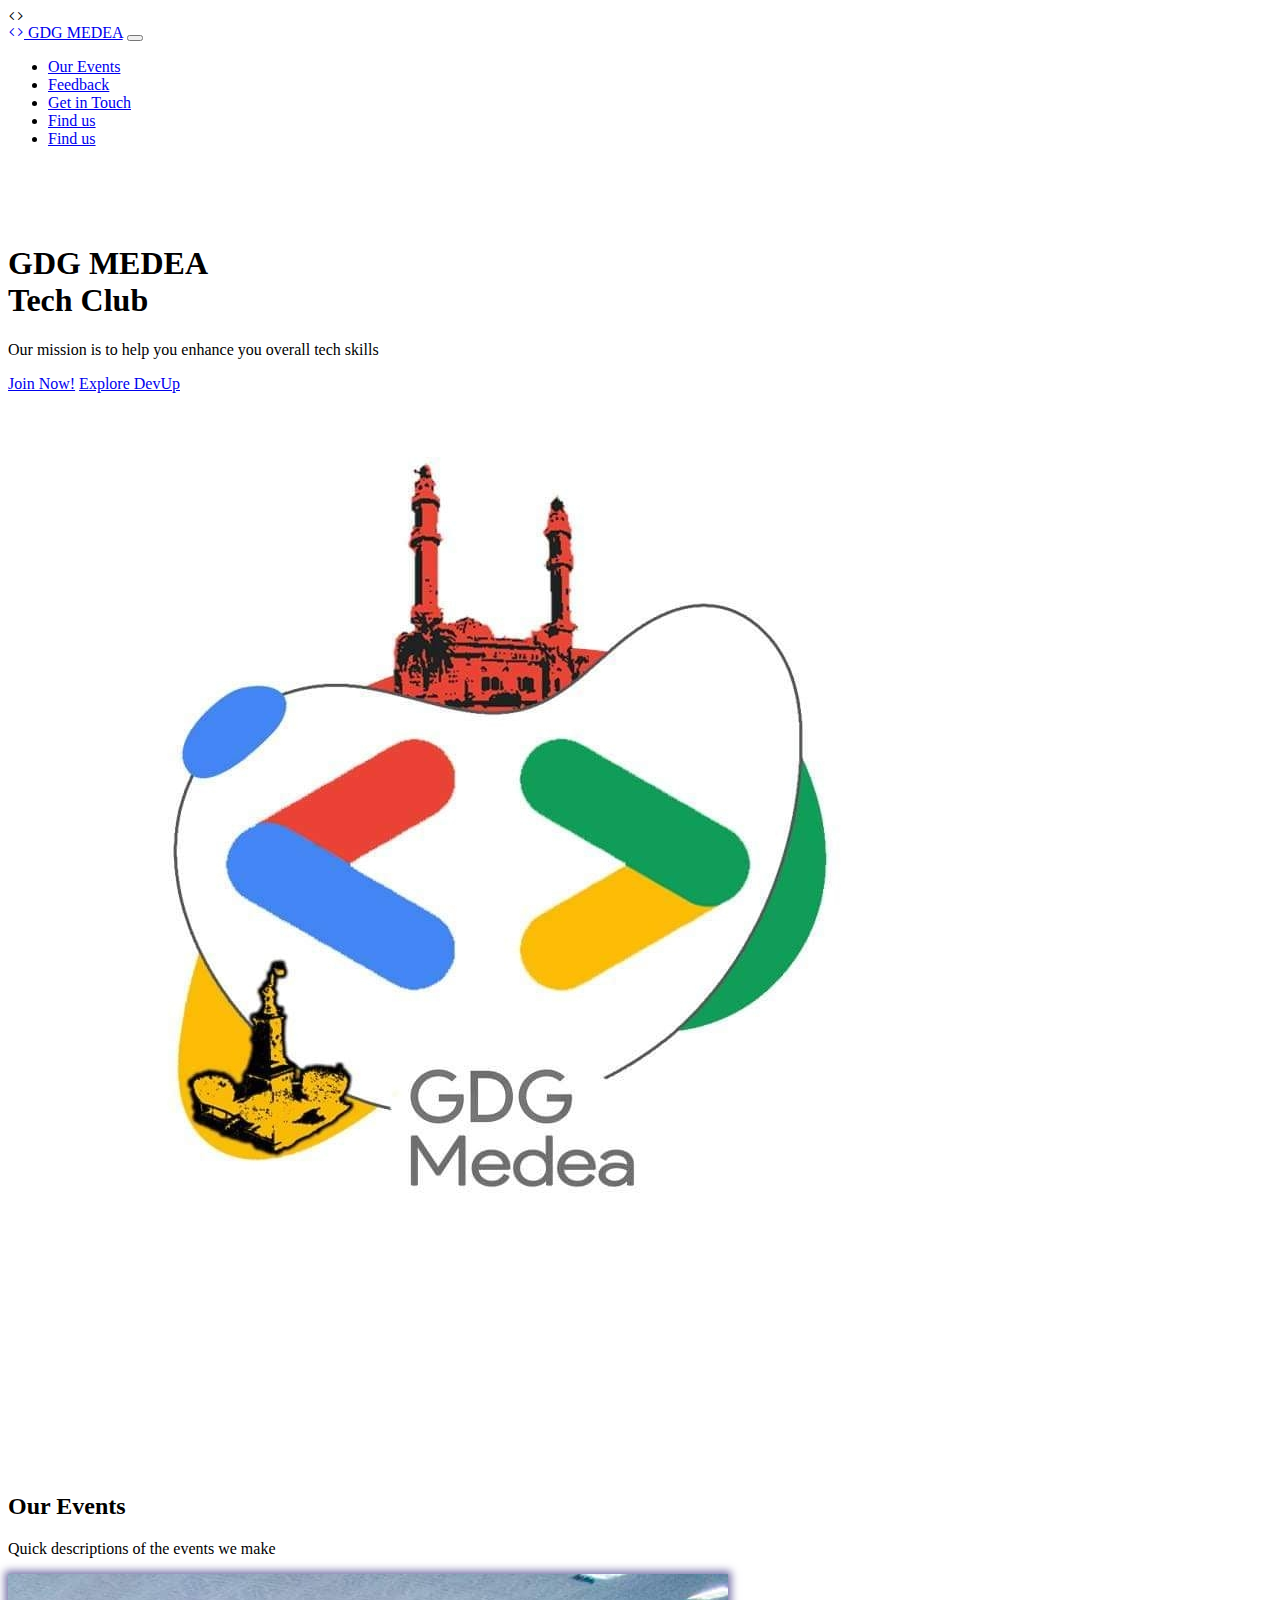
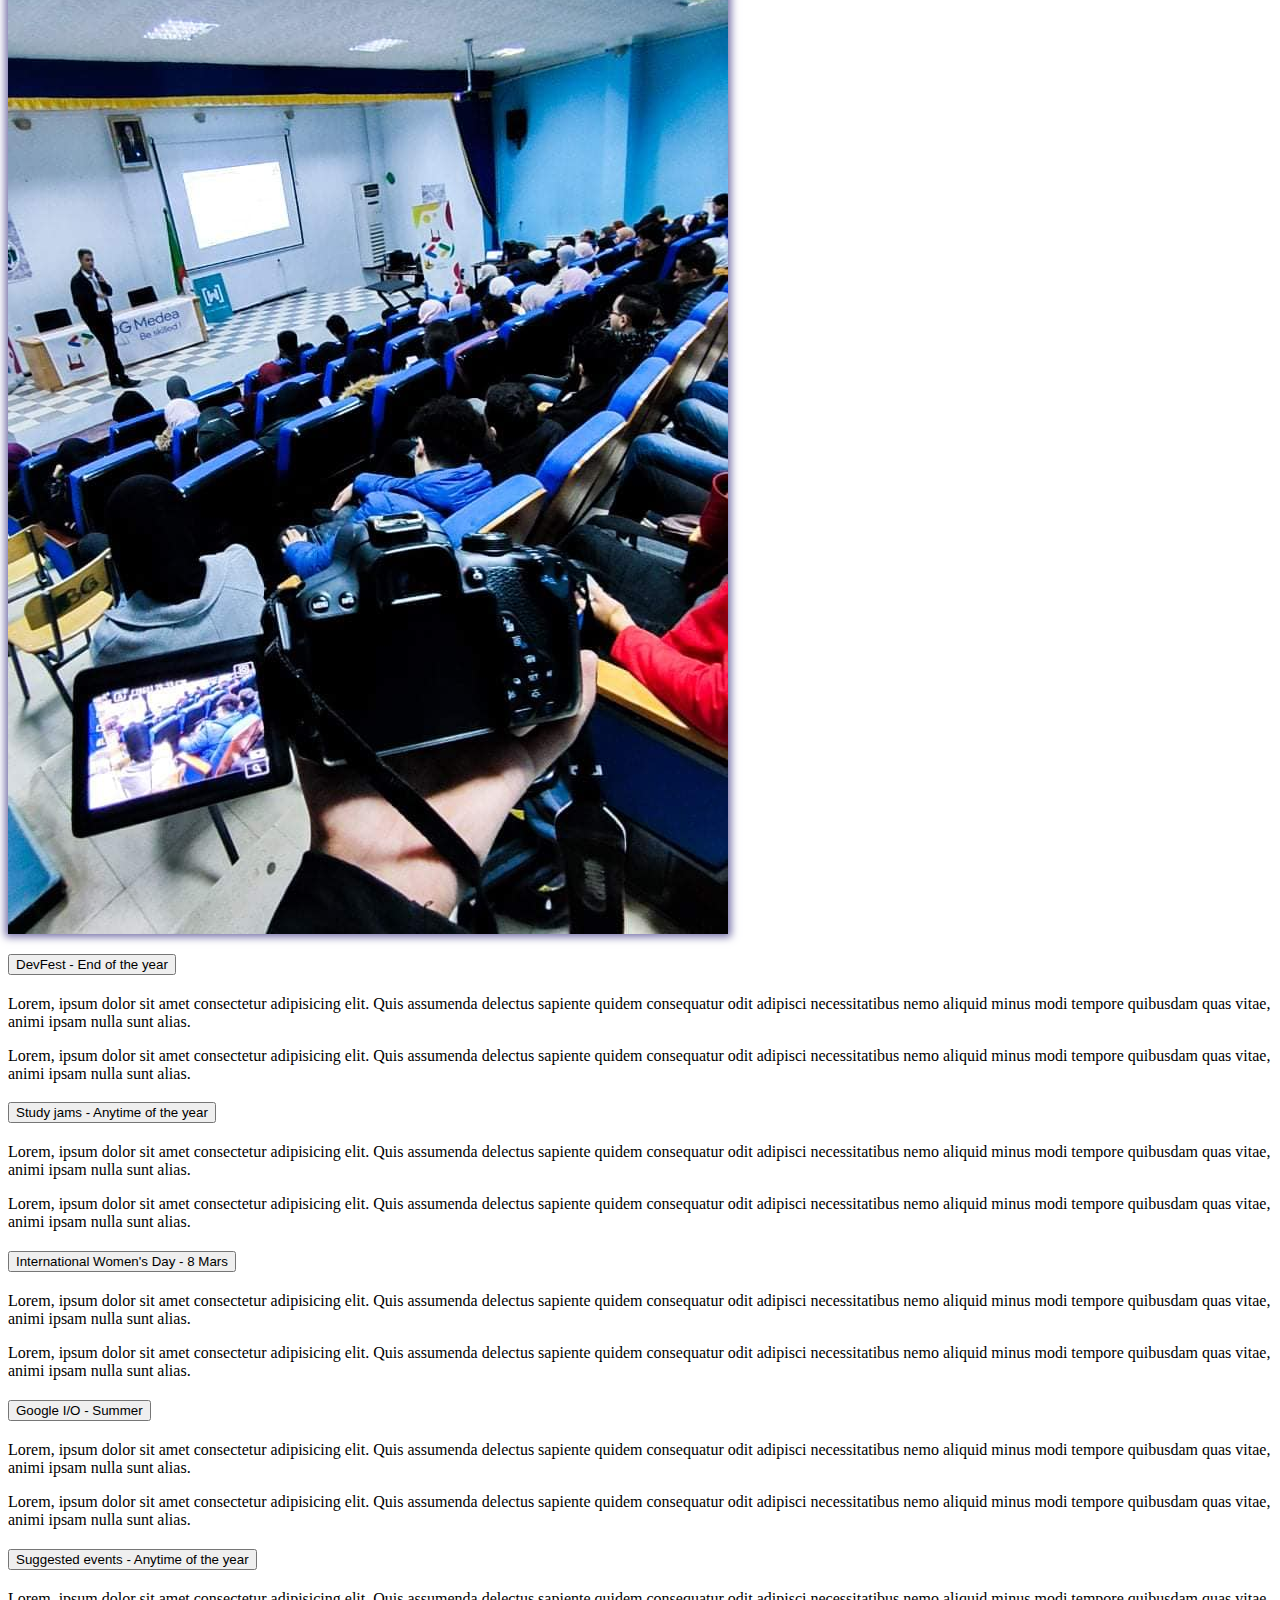
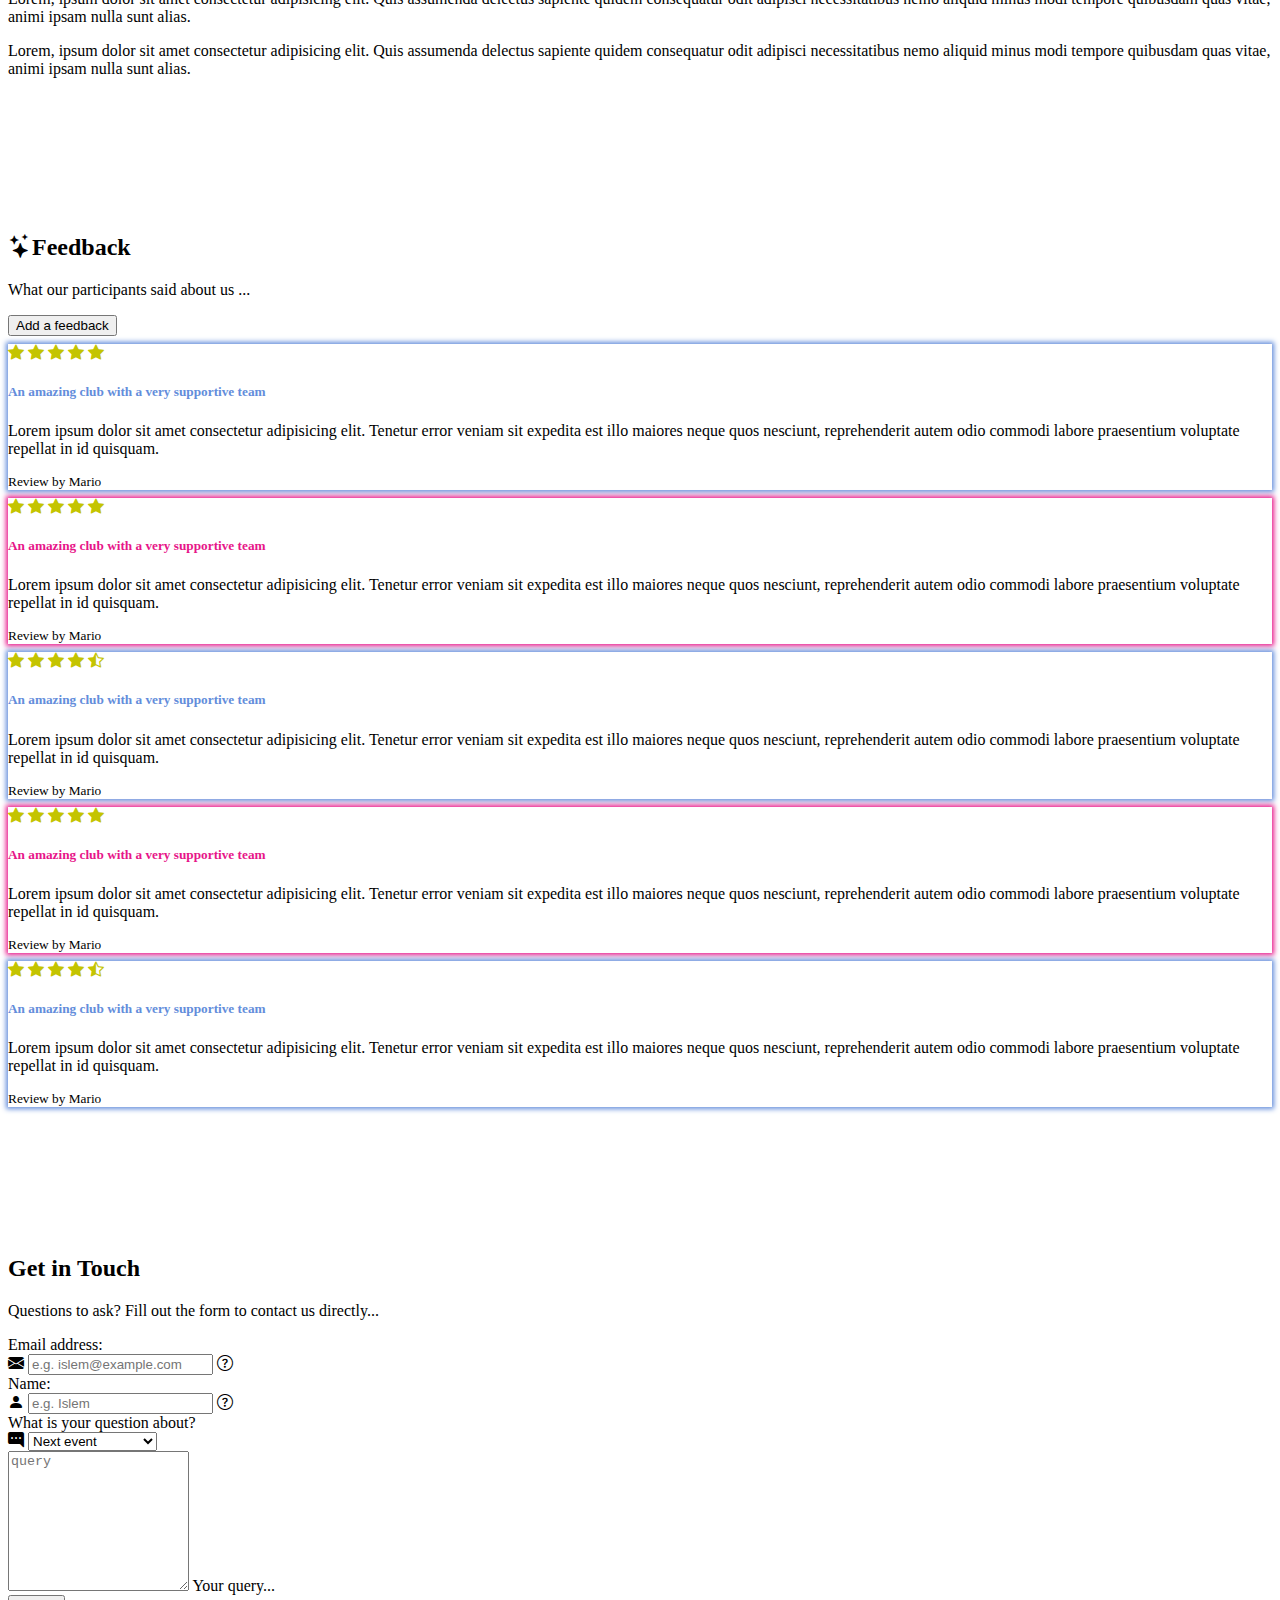
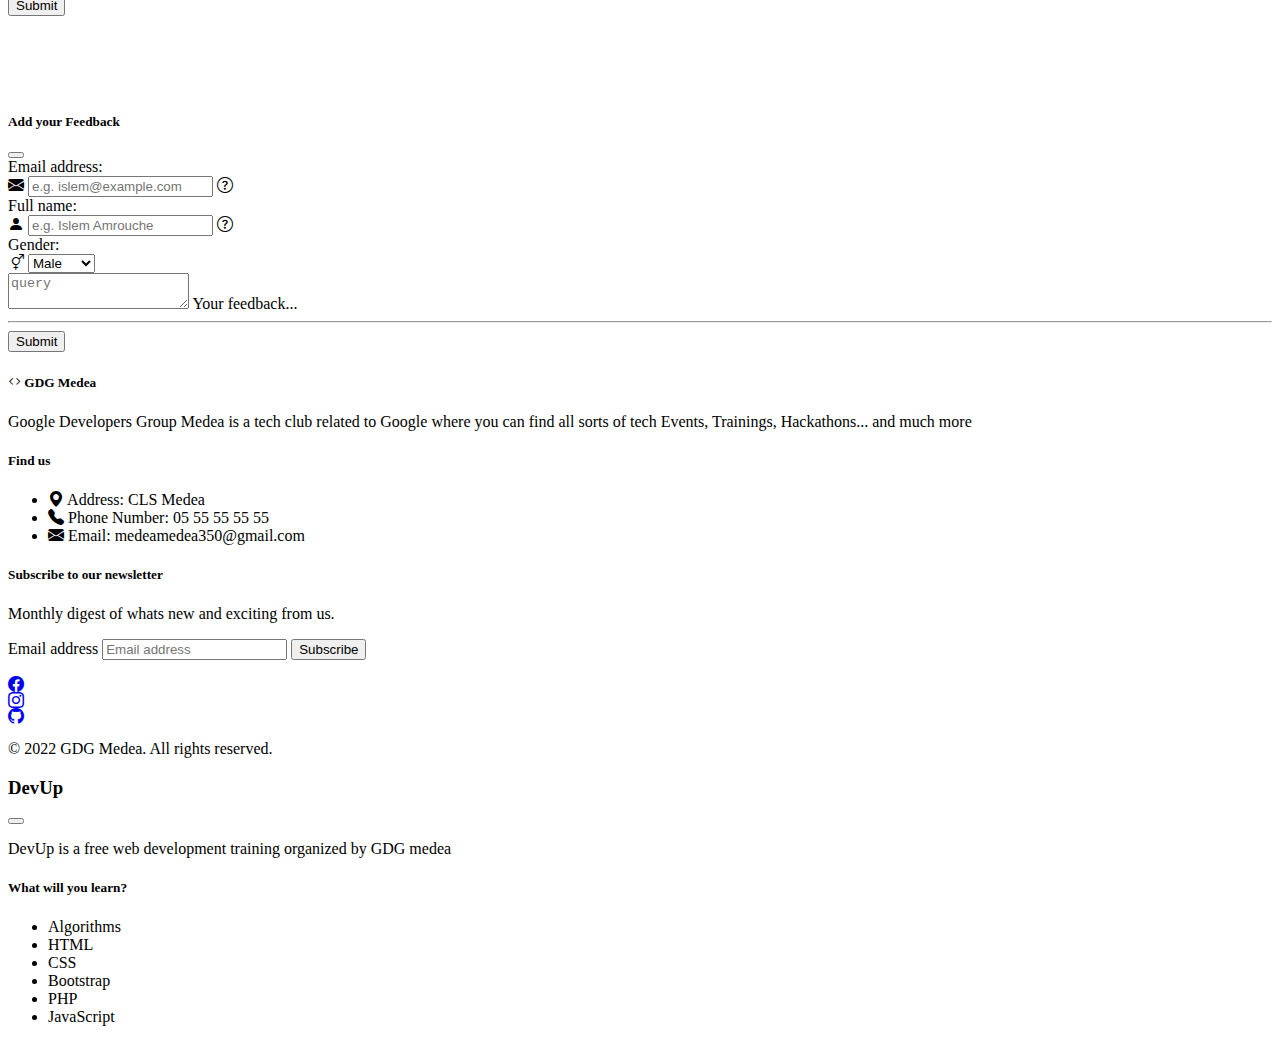
<file: full_website/index.html>
<html lang="en">

<head>
    <meta charset="UTF-8">
    <meta http-equiv="X-UA-Compatible" content="IE=edge">
    <meta name="viewport" content="width=device-width, initial-scale=1.0">
    <title>GDG-Medea DevUp</title>

    <link rel="icon" type="image/x-icon" href="./assets/code.svg">


    
    <i class="bi bi-code" type="image/x-icon"></i>
    <link rel="stylesheet" href="https://cdn.jsdelivr.net/npm/bootstrap-icons@1.5.0/font/bootstrap-icons.css">
    <link href="https://cdn.jsdelivr.net/npm/bootstrap@5.0.1/dist/css/bootstrap.min.css" rel="stylesheet"
        integrity="sha384-+0n0xVW2eSR5OomGNYDnhzAbDsOXxcvSN1TPprVMTNDbiYZCxYbOOl7+AMvyTG2x" crossorigin="anonymous">
    <link rel="stylesheet" href="styles.css" />
    <style>
        section {
            padding: 60px 0;
        }
    </style>
</head>

<body>

    <!-- carousel -->


    <!-- navbar -->
    <nav class="navbar navbar-expand-lg navbar-light bg-light fixed-top shadow">
        <div class="container-fluid">
            <a class="navbar-brand" href="#"><i class="bi bi-code"></i> GDG MEDEA</a>
            <button class="navbar-toggler" type="button" data-bs-toggle="collapse" data-bs-target="#navbarNavDropdown"
                aria-controls="navbarNavDropdown" aria-expanded="false" aria-label="Toggle navigation">
                <span class="navbar-toggler-icon"></span>
            </button>
            <div class="collapse navbar-collapse justify-content-end align-center" id="navbarNavDropdown">
                <ul class="navbar-nav">
                    <li class="nav-item">
                        <a class="nav-link" href="#events">Our Events</a>
                    </li>
                    <li class="nav-item">
                        <a class="nav-link" href="#feedback">Feedback</a>
                    </li>
                    <li class="nav-item">
                        <a class="nav-link" href="#getintouche">Get in Touch</a>
                    </li>
                    <li class="nav-item d-md-none">
                        <a class="nav-link" href="#findus">Find us</a>
                    </li>
                    <li class="nav-item ms-2 d-none d-md-inline">
                        <a class="btn btn-secondary" href="#findus">Find us</a>
                    </li>

                </ul>
            </div>
        </div>
    </nav>


    <!-- main image & intro text -->
    <section id="intro">
        <div class="container-lg">
            <div class="row g-4 justify-content-center align-items-center">
                <div class="col-md-5 text-center text-md-start">
                    <h1>
                        <div class="display-4">GDG MEDEA</div>
                        <div class="display-5 text-muted">Tech Club</div>
                    </h1>
                    <p class="lead my-4 text-muted">Our mission is to help you enhance you overall tech skills</p>
                    <a href="#pricing" class="btn btn-secondary btn-lg">Join Now!</a>
                    <!-- open sidebar / offcanvas -->
                    <a href="#sidebar" class="d-block mt-3" data-bs-toggle="offcanvas" role="button"
                        aria-controls="sidebar">
                        Explore DevUp
                    </a>
                </div>
                <div class="col-md-5 text-center d-none d-md-block">
                    <!-- tooltip -->
                    <img src="./assets/gdg-medea.jpg" class="img-fluid" alt="GDG-Medea">
                </div>
            </div>
        </div>
    </section>

    <!-- topics at a glance -->
    <section id="events" class="bg-light">
        <div class="container-md">
            <div class="text-center">
                <h2>Our Events</h2>
                <p class="lead text-muted">Quick descriptions of the events we make</p>
            </div>
            <div class="row my-5 g-5 justify-content-around align-items-center">
                <div class="col-6 col-lg-4">
                    <img src="./assets/gdg-event.jpg" class="img-fluid rounded devfest" alt="ebook">
                </div>
                <div class="col-lg-6">

                    <!-- accordion -->
                    <div class="accordion" id="chapters">
                        <div class="accordion-item">
                            <h2 class="accordion-header" id="heading-1">
                                <button class="accordion-button" type="button" data-bs-toggle="collapse"
                                    data-bs-target="#chapter-1" aria-expanded="true" aria-controls="chapter-1">
                                    DevFest - End of the year
                                </button>
                            </h2>
                            <div id="chapter-1" class="accordion-collapse collapse show" aria-labelledby="heading-1"
                                data-bs-parent="#chapters">
                                <div class="accordion-body">
                                    <p>Lorem, ipsum dolor sit amet consectetur adipisicing elit. Quis assumenda delectus
                                        sapiente quidem consequatur odit adipisci necessitatibus nemo aliquid minus modi
                                        tempore quibusdam quas vitae, animi ipsam nulla sunt alias.</p>
                                    <p>Lorem, ipsum dolor sit amet consectetur adipisicing elit. Quis assumenda delectus
                                        sapiente quidem consequatur odit adipisci necessitatibus nemo aliquid minus modi
                                        tempore quibusdam quas vitae, animi ipsam nulla sunt alias.</p>
                                </div>
                            </div>
                        </div>
                        <div class="accordion-item">
                            <h2 class="accordion-header" id="heading-2">
                                <button class="accordion-button collapsed" type="button" data-bs-toggle="collapse"
                                    data-bs-target="#chapter-2" aria-expanded="false" aria-controls="chapter-2">
                                    Study jams - Anytime of the year
                                </button>
                            </h2>
                            <div id="chapter-2" class="accordion-collapse collapse" aria-labelledby="heading-2"
                                data-bs-parent="#chapters">
                                <div class="accordion-body">
                                    <p>Lorem, ipsum dolor sit amet consectetur adipisicing elit. Quis assumenda delectus
                                        sapiente quidem consequatur odit adipisci necessitatibus nemo aliquid minus modi
                                        tempore quibusdam quas vitae, animi ipsam nulla sunt alias.</p>
                                    <p>Lorem, ipsum dolor sit amet consectetur adipisicing elit. Quis assumenda delectus
                                        sapiente quidem consequatur odit adipisci necessitatibus nemo aliquid minus modi
                                        tempore quibusdam quas vitae, animi ipsam nulla sunt alias.</p>
                                </div>
                            </div>
                        </div>
                        <div class="accordion-item">
                            <h2 class="accordion-header" id="heading-3">
                                <button class="accordion-button collapsed" type="button" data-bs-toggle="collapse"
                                    data-bs-target="#chapter-3" aria-expanded="false" aria-controls="chapter-1">
                                    International Women's Day - 8 Mars
                                </button>
                            </h2>
                            <div id="chapter-3" class="accordion-collapse collapse" aria-labelledby="heading-3"
                                data-bs-parent="#chapters">
                                <div class="accordion-body">
                                    <p>Lorem, ipsum dolor sit amet consectetur adipisicing elit. Quis assumenda delectus
                                        sapiente quidem consequatur odit adipisci necessitatibus nemo aliquid minus modi
                                        tempore quibusdam quas vitae, animi ipsam nulla sunt alias.</p>
                                    <p>Lorem, ipsum dolor sit amet consectetur adipisicing elit. Quis assumenda delectus
                                        sapiente quidem consequatur odit adipisci necessitatibus nemo aliquid minus modi
                                        tempore quibusdam quas vitae, animi ipsam nulla sunt alias.</p>
                                </div>
                            </div>
                        </div>
                        <div class="accordion-item">
                            <h2 class="accordion-header" id="heading-4">
                                <button class="accordion-button collapsed" type="button" data-bs-toggle="collapse"
                                    data-bs-target="#chapter-4" aria-expanded="false" aria-controls="chapter-4">
                                    Google I/O - Summer
                                </button>
                            </h2>
                            <div id="chapter-4" class="accordion-collapse collapse" aria-labelledby="heading-4"
                                data-bs-parent="#chapters">
                                <div class="accordion-body">
                                    <p>Lorem, ipsum dolor sit amet consectetur adipisicing elit. Quis assumenda delectus
                                        sapiente quidem consequatur odit adipisci necessitatibus nemo aliquid minus modi
                                        tempore quibusdam quas vitae, animi ipsam nulla sunt alias.</p>
                                    <p>Lorem, ipsum dolor sit amet consectetur adipisicing elit. Quis assumenda delectus
                                        sapiente quidem consequatur odit adipisci necessitatibus nemo aliquid minus modi
                                        tempore quibusdam quas vitae, animi ipsam nulla sunt alias.</p>
                                </div>
                            </div>
                        </div>
                        <div class="accordion-item">
                            <h2 class="accordion-header" id="heading-5">
                                <button class="accordion-button collapsed" type="button" data-bs-toggle="collapse"
                                    data-bs-target="#chapter-5" aria-expanded="false" aria-controls="chapter-5">
                                    Suggested events - Anytime of the year
                                </button>
                            </h2>
                            <div id="chapter-5" class="accordion-collapse collapse" aria-labelledby="heading-5"
                                data-bs-parent="#chapters">
                                <div class="accordion-body">
                                    <p>Lorem, ipsum dolor sit amet consectetur adipisicing elit. Quis assumenda delectus
                                        sapiente quidem consequatur odit adipisci necessitatibus nemo aliquid minus modi
                                        tempore quibusdam quas vitae, animi ipsam nulla sunt alias.</p>
                                    <p>Lorem, ipsum dolor sit amet consectetur adipisicing elit. Quis assumenda delectus
                                        sapiente quidem consequatur odit adipisci necessitatibus nemo aliquid minus modi
                                        tempore quibusdam quas vitae, animi ipsam nulla sunt alias.</p>
                                </div>
                            </div>
                        </div>
                    </div>

                </div>
            </div>
        </div>
    </section>

    <!-- reviews list -->
    <section id="feedback">
        <div class="container-lg">
            <div class="text-center">
                <h2><i class="bi bi-stars"></i>Feedback</h2>
                <p class="lead">What our participants said about us ...</p>
                <button class="btn btn-outline-primary" data-bs-toggle="modal" data-bs-target="#reg-modal">
                    Add a feedback
                </button>
            </div>

            <div class="row justify-content-center my-5">
                <div class="col-lg-8">
                    <div class="list-group">
                        <div class="list-group-item py-3 male-box">
                            <div class="pb-2">
                                <i class="bi bi-star-fill star"></i>
                                <i class="bi bi-star-fill star"></i>
                                <i class="bi bi-star-fill star"></i>
                                <i class="bi bi-star-fill star"></i>
                                <i class="bi bi-star-fill star"></i>
                            </div>
                            <h5 class="mb-1 male-font">An amazing club with a very supportive team</h5>
                            <p class="mb-1">Lorem ipsum dolor sit amet consectetur adipisicing elit. Tenetur error
                                veniam sit expedita est illo maiores neque quos nesciunt, reprehenderit autem odio
                                commodi labore praesentium voluptate repellat in id quisquam.</p>
                            <small>Review by Mario</small>
                        </div>
                        <div class="list-group-item py-3 female-box">
                            <div class="pb-2">
                                <i class="bi bi-star-fill star"></i>
                                <i class="bi bi-star-fill star"></i>
                                <i class="bi bi-star-fill star"></i>
                                <i class="bi bi-star-fill star"></i>
                                <i class="bi bi-star-fill star"></i>
                            </div>
                            <h5 class="mb-1 female-font">An amazing club with a very supportive team</h5>
                            <p class="mb-1">Lorem ipsum dolor sit amet consectetur adipisicing elit. Tenetur error
                                veniam sit expedita est illo maiores neque quos nesciunt, reprehenderit autem odio
                                commodi labore praesentium voluptate repellat in id quisquam.</p>
                            <small>Review by Mario</small>
                        </div>
                        <div class="list-group-item py-3 male-box">
                            <div class="pb-2">
                                <i class="bi bi-star-fill star"></i>
                                <i class="bi bi-star-fill star"></i>
                                <i class="bi bi-star-fill star"></i>
                                <i class="bi bi-star-fill star"></i>
                                <i class="bi bi-star-half star"></i>
                            </div>
                            <h5 class="mb-1 male-font">An amazing club with a very supportive team</h5>
                            <p class="mb-1">Lorem ipsum dolor sit amet consectetur adipisicing elit. Tenetur error
                                veniam sit expedita est illo maiores neque quos nesciunt, reprehenderit autem odio
                                commodi labore praesentium voluptate repellat in id quisquam.</p>
                            <small>Review by Mario</small>
                        </div>
                        <div class="list-group-item py-3 female-box">
                            <div class="pb-2">
                                <i class="bi bi-star-fill star"></i>
                                <i class="bi bi-star-fill star"></i>
                                <i class="bi bi-star-fill star"></i>
                                <i class="bi bi-star-fill star"></i>
                                <i class="bi bi-star-fill star"></i>
                            </div>
                            <h5 class="mb-1 female-font">An amazing club with a very supportive team</h5>
                            <p class="mb-1">Lorem ipsum dolor sit amet consectetur adipisicing elit. Tenetur error
                                veniam sit expedita est illo maiores neque quos nesciunt, reprehenderit autem odio
                                commodi labore praesentium voluptate repellat in id quisquam.</p>
                            <small>Review by Mario</small>
                        </div>
                        <div class="list-group-item py-3 male-box">
                            <div class="pb-2">
                                <i class="bi bi-star-fill star"></i>
                                <i class="bi bi-star-fill star"></i>
                                <i class="bi bi-star-fill star"></i>
                                <i class="bi bi-star-fill star"></i>
                                <i class="bi bi-star-half star"></i>
                            </div>
                            <h5 class="mb-1 male-font">An amazing club with a very supportive team</h5>
                            <p class="mb-1">Lorem ipsum dolor sit amet consectetur adipisicing elit. Tenetur error
                                veniam sit expedita est illo maiores neque quos nesciunt, reprehenderit autem odio
                                commodi labore praesentium voluptate repellat in id quisquam.</p>
                            <small>Review by Mario</small>
                        </div>
                    </div>
                </div>
            </div>
        </div>
    </section>

    <!-- contact form -->
    <!-- form-control, form-label, form-select, input-group, input-group-text -->
    <section id="getintouche" class="bg-light">
        <div class="container-lg">

            <div class="text-center">
                <h2>Get in Touch</h2>
                <p class="lead">Questions to ask? Fill out the form to contact us directly...</p>
            </div>
            <div class="row justify-content-center my-5">
                <div class="col-lg-6">

                    <form>
                        <label for="email" class="form-label">Email address:</label>
                        <div class="input-group mb-4">
                            <span class="input-group-text">
                                <i class="bi bi-envelope-fill text-secondary"></i>
                            </span>
                            <input type="text" id="email" class="form-control" placeholder="e.g. islem@example.com" />
                            <!-- tooltip -->
                            <span class="input-group-text">
                                <span class="tt" data-bs-placement="bottom"
                                    title="Enter an email address we can reply to.">
                                    <i class="bi bi-question-circle text-muted"></i>
                                </span>
                            </span>
                        </div>
                        <label for="name" class="form-label">Name:</label>
                        <div class="mb-4 input-group">
                            <span class="input-group-text">
                                <i class="bi bi-person-fill text-secondary"></i>
                            </span>
                            <input type="text" id="name" class="form-control" placeholder="e.g. Islem" />
                            <!-- tooltip -->
                            <span class="input-group-text">
                                <span class="tt" data-bs-placement="bottom" title="Pretty self explanatory really...">
                                    <i class="bi bi-question-circle text-muted"></i>
                                </span>
                            </span>
                        </div>
                        <label for="subject" class="form-label">What is your question about?</label>
                        <div class="mb-4 input-group">
                            <span class="input-group-text">
                                <i class="bi bi-chat-right-dots-fill text-secondary"></i>
                            </span>
                            <select class="form-select" id="subject">
                                <option value="next_event" selected>Next event</option>
                                <option value="previous_event">Previous event</option>
                                <option value="participation">How to participate</option>
                                <option value="joining">How to join</option>
                                <option value="other">other</option>
                            </select>
                        </div>
                        <div class="mb-4 mt-5 form-floating">
                            <textarea class="form-control" id="query" style="height: 140px"
                                placeholder="query"></textarea>
                            <label for="query">Your query...</label>
                        </div>
                        <div class="mb-4 text-center">
                            <button type="submit" class="btn btn-secondary">Submit</button>
                        </div>
                    </form>
                </div>
            </div>
        </div>
    </section>
    <!-- modal itself -->
    <div class="modal fade" id="reg-modal" tabindex="-1" aria-labelledby="modal-title" aria-hidden="true">
        <div class="modal-dialog">
            <div class="modal-content">
                <div class="modal-header">
                    <h5 class="modal-title" id="modal-title">Add your Feedback</h5>
                    <button type="button" class="btn-close" data-bs-dismiss="modal" aria-label="Close"></button>
                </div>
                <div class="modal-body">
                    <form>
                        <label for="email" class="form-label">Email address:</label>
                        <div class="input-group mb-4">
                            <span class="input-group-text">
                                <i class="bi bi-envelope-fill text-secondary"></i>
                            </span>
                            <input type="text" id="email" class="form-control" placeholder="e.g. islem@example.com" />
                            <!-- tooltip -->
                            <span class="input-group-text">
                                <span class="tt" data-bs-placement="bottom"
                                    title="Enter an email address we can reply to.">
                                    <i class="bi bi-question-circle text-muted"></i>
                                </span>
                            </span>
                        </div>
                        <label for="name" class="form-label">Full name:</label>
                        <div class="mb-4 input-group">
                            <span class="input-group-text">
                                <i class="bi bi-person-fill text-secondary"></i>
                            </span>
                            <input type="text" id="name" class="form-control" placeholder="e.g. Islem Amrouche" />
                            <!-- tooltip -->
                            <span class="input-group-text">
                                <span class="tt" data-bs-placement="bottom" title="Pretty self explanatory really...">
                                    <i class="bi bi-question-circle text-muted"></i>
                                </span>
                            </span>
                        </div>
                        <label for="subject" class="form-label">Gender:</label>
                        <div class="mb-4 input-group">
                            <span class="input-group-text">
                                <i class="bi bi-gender-ambiguous text-secondary"></i>
                            </span>
                            <select class="form-select" id="subject">
                                <option value="male" selected>Male</option>
                                <option value="female">Female</option>
                            </select>
                        </div>
                        <div class="mb-4 mt-5 form-floating">
                            <textarea class="form-control" id="query" placeholder="query"></textarea>
                            <label for="query">Your feedback...</label>
                        </div>
                        <hr>
                        <div class="text-center">
                            <button type="button" class="btn btn-primary text-center">Submit</button>
                        </div>
                    </form>
                </div>
            </div>
        </div>
    </div>

    <!-- Footer -->
    <div class="container" id="findus">
        <footer class="py-5">
            <div class="row">
                <div class="col-md-4">
                    <h5><i class="bi bi-code"></i> GDG Medea</h5>
                    <p class="text-muted">Google Developers Group Medea is a tech club related to Google where you can
                        find all sorts of tech Events, Trainings, Hackathons... and much more</p>
                </div>

                <div class="col-md-4 mt-4 mt-md-0">
                    <h5>Find us</h5>
                    <ul class="nav flex-column">
                        <li class="nav-item mb-2 text-muted"><i class="bi bi-geo-alt-fill"></i> Address: CLS Medea</li>
                        <li class="nav-item mb-2 text-muted"><i class="bi bi-telephone-fill"></i> Phone Number: 05 55 55 55 55</li>
                        <li class="nav-item mb-2 text-muted"><i class="bi bi-envelope-fill"></i> Email: medeamedea350@gmail.com</li>
                    </ul>
                </div>

                <div class="col-md-4 mt-4 mt-md-0">
                    <form>
                        <h5>Subscribe to our newsletter</h5>
                        <p class="text-muted">Monthly digest of whats new and exciting from us.</p>
                        <div class="d-flex w-100 gap-2">
                            <label for="newsletter1" class="visually-hidden">Email address</label>
                            <input id="newsletter1" type="text" class="form-control" placeholder="Email address">
                            <button class="btn btn-primary" type="button">Subscribe</button>
                        </div>
                    </form>
                </div>
            </div>
            <div class="container mt-4 w-25">
                <div class="row justify-content-center">
                    <div class="col-3 mx-1"><a class="link-dark" href="https://web.facebook.com/GDG.Medea26"
                            target="_blank"><i class="bi bi-facebook fs-3"></i></a></div>
                    <div class="col-3 mx-1"><a class="link-dark" href="https://www.instagram.com/gdg_medea/"
                            target="_blank"><i class="bi bi-instagram fs-3"></i></a></div>
                    <div class="col-3 mx-1"><a class="link-dark" href="https://github.com/islemamrouche"
                            target="_blank"><i class="bi bi-github fs-3"></i></a></div>
                </div>
            </div>

            <div class="py-4 my-4 border-top text-center">
                <p>&copy; 2022 GDG Medea. All rights reserved.</p>
            </div>
        </footer>
    </div>

    <!-- side panel / offcanvas -->
    <div class="offcanvas offcanvas-start" tabindex="-1" id="sidebar" aria-labelledby="sidebar-label">
        <div class="offcanvas-header">
            <h3 class="offcanvas-title" id="sidebar-label">DevUp</h3>
            <button type="button" class="btn-close" data-bs-dismiss="offcanvas" aria-label="Close"></button>
        </div>
        <div class="offcanvas-body">
            <p>DevUp is a free web development training organized by GDG medea</p>
            <h5>What will you learn?</h5>
            <ul>
                <li>Algorithms</li>
                <li>HTML</li>
                <li>CSS</li>
                <li>Bootstrap</li>
                <li>PHP</li>
                <li>JavaScript</li>
            </ul>
        </div>
    </div>


    <script src="https://cdn.jsdelivr.net/npm/bootstrap@5.0.1/dist/js/bootstrap.bundle.min.js"
        integrity="sha384-gtEjrD/SeCtmISkJkNUaaKMoLD0//ElJ19smozuHV6z3Iehds+3Ulb9Bn9Plx0x4"
        crossorigin="anonymous"></script>
    <script>
        const tooltips = document.querySelectorAll('.tt')
        tooltips.forEach(t => {
            new bootstrap.Tooltip(t)
        })
    </script>
</body>

</html>
</file>
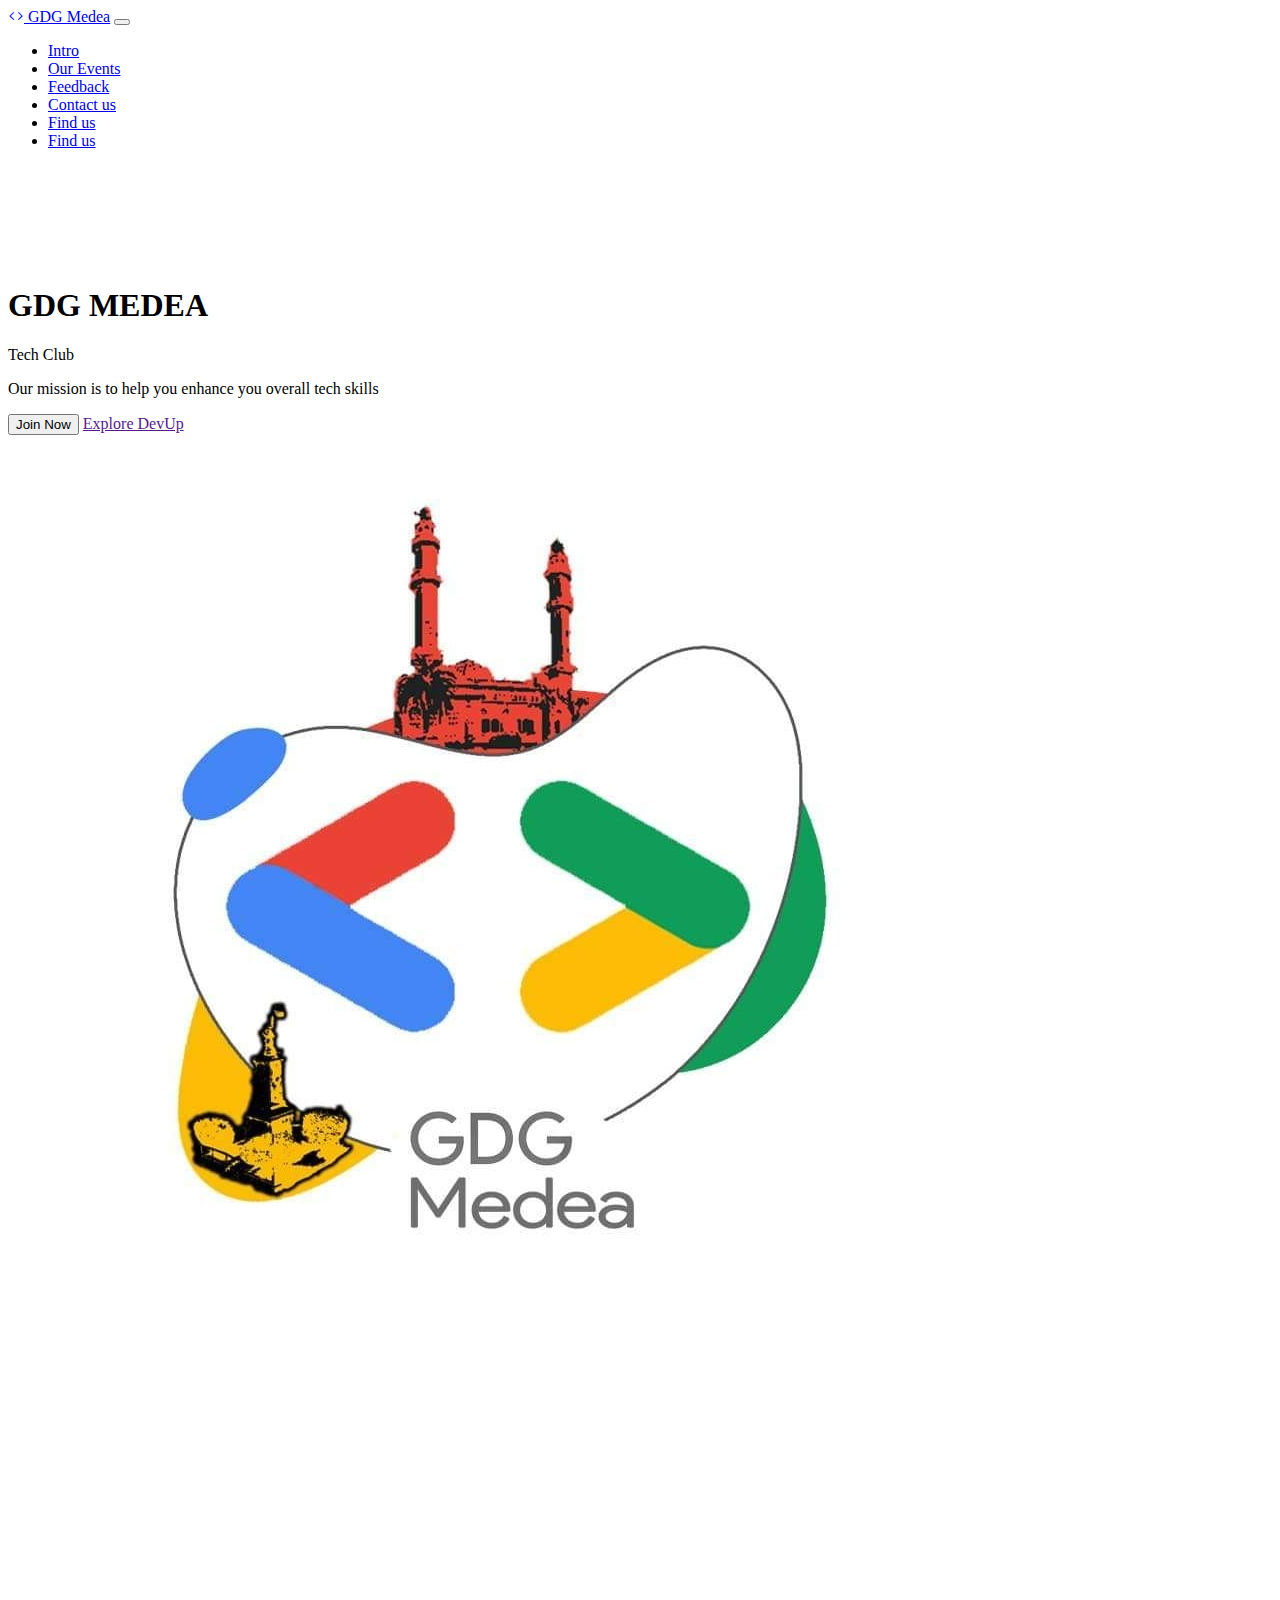
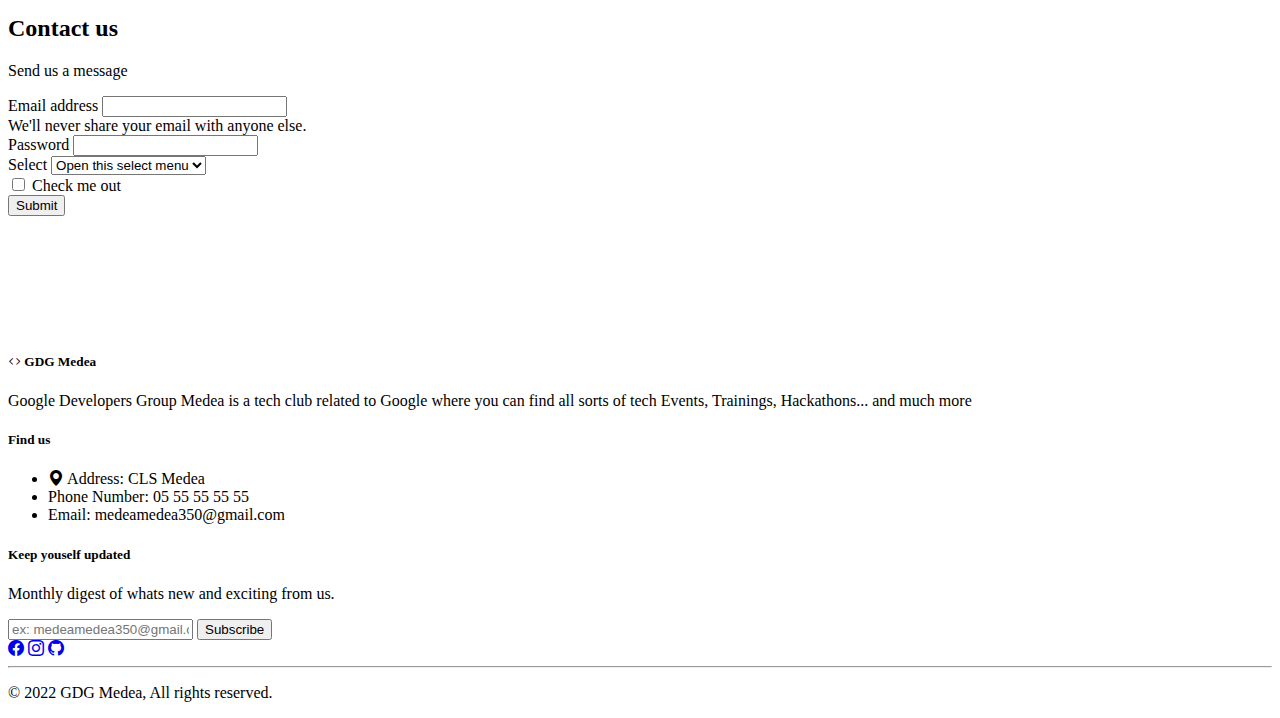
<file: website/index.html>
<html lang="en">

<head>
    <meta charset="UTF-8">
    <meta http-equiv="X-UA-Compatible" content="IE=edge">
    <meta name="viewport" content="width=device-width, initial-scale=1.0">
    <title>DevUp Bootstrap</title>
    <link rel="stylesheet" href="https://cdn.jsdelivr.net/npm/bootstrap-icons@1.5.0/font/bootstrap-icons.css">

    <link href="https://cdn.jsdelivr.net/npm/bootstrap@5.0.1/dist/css/bootstrap.min.css" rel="stylesheet"
    integrity="sha384-+0n0xVW2eSR5OomGNYDnhzAbDsOXxcvSN1TPprVMTNDbiYZCxYbOOl7+AMvyTG2x" crossorigin="anonymous">


    <style>
        section {
            padding: 100px 0;
        }
    </style>
</head>

<body>

    <!-- navbar -->

    <nav class="navbar navbar-expand-lg navbar-light bg-light shadow">
        <div class="container-fluid">
            <a class="navbar-brand" href="#"><i class="bi bi-code"></i> GDG Medea</a>
            <button class="navbar-toggler" type="button" data-bs-toggle="collapse" data-bs-target="#navbarNav"
                aria-controls="navbarNav" aria-expanded="false" aria-label="Toggle navigation">
                <span class="navbar-toggler-icon"></span>
            </button>
            <div class="collapse navbar-collapse justify-content-end" id="navbarNav">
                <ul class="navbar-nav">
                    <li class="nav-item">
                        <a class="nav-link" aria-current="page" href="#">Intro</a>
                    </li>
                    <li class="nav-item">
                        <a class="nav-link" href="#">Our Events</a>
                    </li>
                    <li class="nav-item">
                        <a class="nav-link" href="#">Feedback</a>
                    </li>
                    <li class="nav-item">
                        <a class="nav-link" href="#contact-us">Contact us</a>
                    </li>
                    <li class="nav-item d-md-none">
                        <a class="nav-link" href="#findus">Find us</a>
                    </li>
                    <li class="nav-item d-none d-md-inline">
                        <a class="nav-link btn btn-secondary text-white" href="#findus">Find us</a>
                    </li>
                </ul>
            </div>
        </div>
    </nav>

    <!-- intro -->
    <section>
        <div class="container">
            <div class="row justify-content-center align-items-center">
                <div class="col-md-5 text-center text-md-start">
                    <h1 class="display-4">GDG MEDEA</h1>
                    <p class="text-muted display-5">Tech Club</p>
                    <p class="lead text-muted">Our mission is to help you enhance you overall tech skills</p>
                    <button class="btn btn-lg btn-secondary">Join Now</button>
                    <a class="d-block mt-4" href="">Explore DevUp</a>
                </div>  
                <div class="col-md-5 d-none d-md-block">
                    <img class="img-fluid" src="./assets/gdg-medea.jpg" alt="">
                </div>
            </div>
        </div>
    </section>

    <!-- main image & intro text -->


    <!-- pricing plans -->


    <!-- topics at a glance -->


    <!-- reviews list -->


    <!-- contact form -->
    <section class="bg-light" id="contact-us">
        <div class="container-md">
            <div class="text-center">
                <h2>Contact us</h2>
                <p class="text-lead text-muted">Send us a message</p>
            </div>
            <div class="row justify-content-center">
                <div class="col-sm-10 col-lg-6">
                    <form class="border rounded bg-white shadow p-4">
                        <div class="mb-3">
                            <label for="exampleInputEmail1" class="form-label">Email address</label>
                            <input type="email" class="form-control" id="exampleInputEmail1"
                                aria-describedby="emailHelp">
                            <div id="emailHelp" class="form-text">We'll never share your email with anyone else.</div>
                        </div>
                        <div class="mb-3">
                            <label for="exampleInputPassword1" class="form-label">Password</label>
                            <input type="password" class="form-control" id="exampleInputPassword1">
                        </div>
                        <div class="mb-3">
                            <label for="" class="form-label">Select</label>
                            <select class="form-select" aria-label="Default select example">
                                <option selected>Open this select menu</option>
                                <option value="1">One</option>
                                <option value="2">Two</option>
                                <option value="3">Three</option>
                            </select>
                        </div>
                        <div class="mb-3 form-check">
                            <input type="checkbox" class="form-check-input" id="exampleCheck1">
                            <label class="form-check-label" for="exampleCheck1">Check me out</label>
                        </div>
                        <div class="text-center">
                            <button type="submit" class="btn btn-primary">Submit</button>
                        </div>
                    </form>
                </div>
            </div>
        </div>
    </section>


    <div class="container" id="findus">
        <footer class="py-5">
            <div class="row">
                <div class="col-md-4">
                    <h5><i class="bi bi-code"></i> GDG Medea</h5>
                    <p class="text-muted">
                        Google Developers Group Medea is a tech club related to Google where you can find all sorts of
                        tech Events, Trainings, Hackathons... and much more
                    </p>
                </div>
                <div class="col-md-4">
                    <h5>Find us</h5>
                    <ul class="list-unstyled">
                        <li class="text-muted"><i class="bi bi-geo-alt-fill"></i> Address: CLS Medea</li>
                        <li class="text-muted">Phone Number: 05 55 55 55 55</li>
                        <li class="text-muted">Email: medeamedea350@gmail.com</li>
                    </ul>
                </div>
                <div class="col-md-4">
                    <h5>Keep youself updated</h5>
                    <p class="text-muted">Monthly digest of whats new and exciting from us.</p>

                    <div class="d-flex">
                        <input type="email" class="form-control w-75" placeholder="ex: medeamedea350@gmail.com">
                        <button class="btn btn btn-primary">Subscribe</button>
                    </div>
                </div>
            </div>

            <div class="container text-center p-3 p-md-0">
                <span><a href="https://www.facebook.com" target="_blank" class="link-dark"><i
                            class="bi bi-facebook p-2 fs-3"></i></a></span>
                <span><a href="https://www.facebook.com" target="_blank" class="link-dark"><i
                            class="bi bi-instagram p-2 fs-3"></i></a></span>
                <span><a href="https://www.facebook.com" target="_blank" class="link-dark"><i
                            class="bi bi-github p-2 fs-3"></i></a></span>
            </div>

            <hr>

            <p class="text-center">&copy; 2022 GDG Medea, All rights reserved.</p>
        </footer>
    </div>

    <script src="https://cdn.jsdelivr.net/npm/bootstrap@5.0.1/dist/js/bootstrap.bundle.min.js" integrity="sha384-gtEjrD/SeCtmISkJkNUaaKMoLD0//ElJ19smozuHV6z3Iehds+3Ulb9Bn9Plx0x4" crossorigin="anonymous"></script>
</body>

</html>
</file>
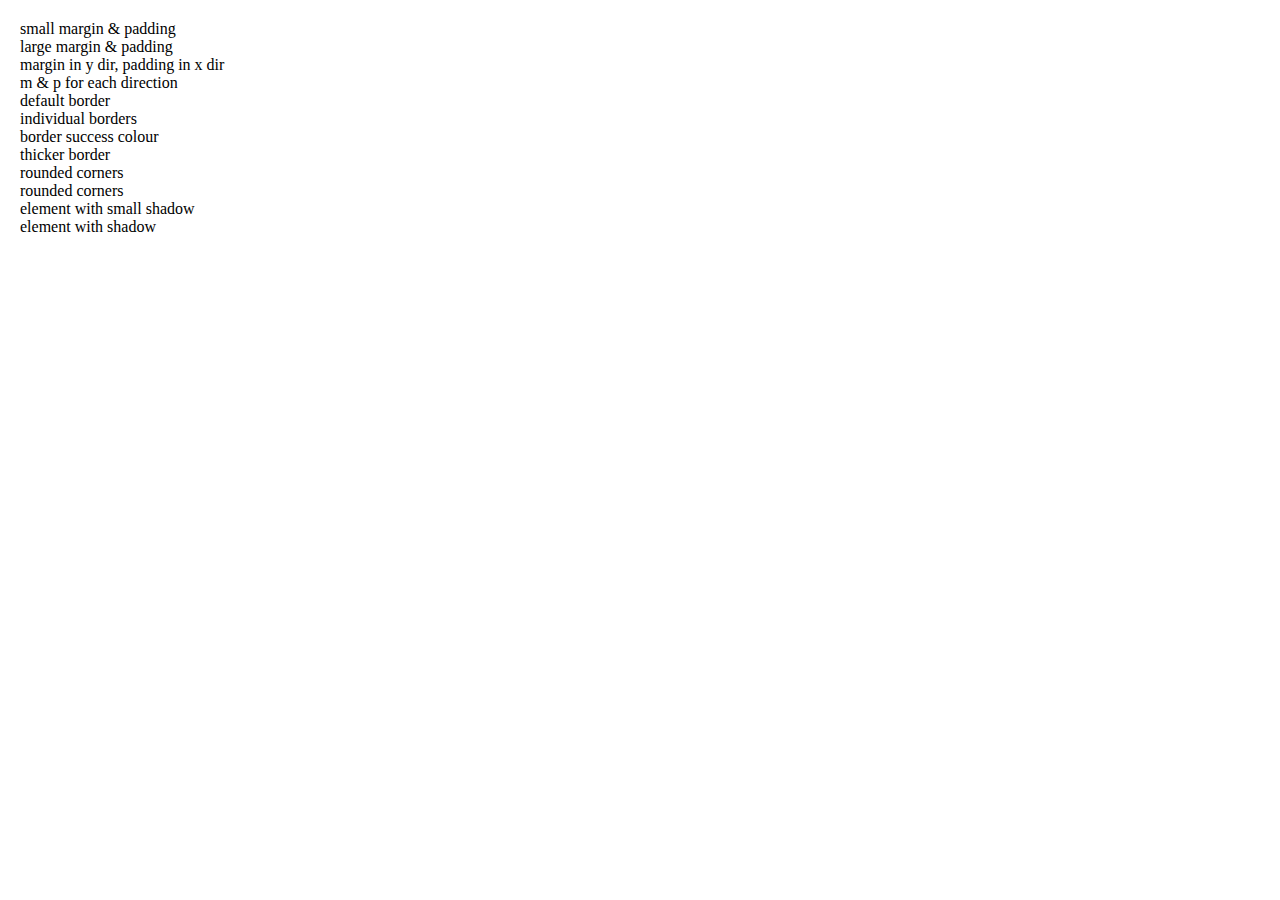
<file: box-model.html>
<html lang="en">
<head>
  <meta charset="UTF-8">
  <meta http-equiv="X-UA-Compatible" content="IE=edge">
  <meta name="viewport" content="width=device-width, initial-scale=1.0">
  <title>DevUp Bootstrap</title>
  <link href="https://cdn.jsdelivr.net/npm/bootstrap@5.0.1/dist/css/bootstrap.min.css" rel="stylesheet" integrity="sha384-+0n0xVW2eSR5OomGNYDnhzAbDsOXxcvSN1TPprVMTNDbiYZCxYbOOl7+AMvyTG2x" crossorigin="anonymous">
  <style>
    body{ margin: 20px; }
  </style>
</head>
<body>
  <!-- margin & padding -->
  <div class="m-1 p-1 bg-primary">small margin & padding</div>
  <div class="m-5 p-5 bg-primary">large margin & padding</div>
  <div class="my-3 px-5 bg-primary">margin in y dir, padding in x dir</div>
  <div class="mt-3 mb-4 ps-5 pt-4 pe-2 pb-1 bg-primary">m & p for each direction</div>

  <!-- borders -->
  <div class="m-3 p-3 border">default border</div>
  <div class="m-3 p-3 border-top border-end">individual borders</div>
  <div class="m-3 p-3 border-start border-success">border success colour</div>
  <div class="m-3 p-3 border-start border-danger border-5">thicker border</div>
  <div class="m-3 p-3 rounded border border-5">rounded corners</div>
  <div class="m-3 p-3 rounded-pill border border-5">rounded corners</div>

  <!-- box shadow -->
  <div class="m-3 p-3 shadow-sm">element with small shadow</div>
  <div class="m-3 p-3 shadow">element with shadow</div>
  
  <script src="https://cdn.jsdelivr.net/npm/bootstrap@5.0.1/dist/js/bootstrap.bundle.min.js" integrity="sha384-gtEjrD/SeCtmISkJkNUaaKMoLD0//ElJ19smozuHV6z3Iehds+3Ulb9Bn9Plx0x4" crossorigin="anonymous"></script>
</body>
</html>
</file>
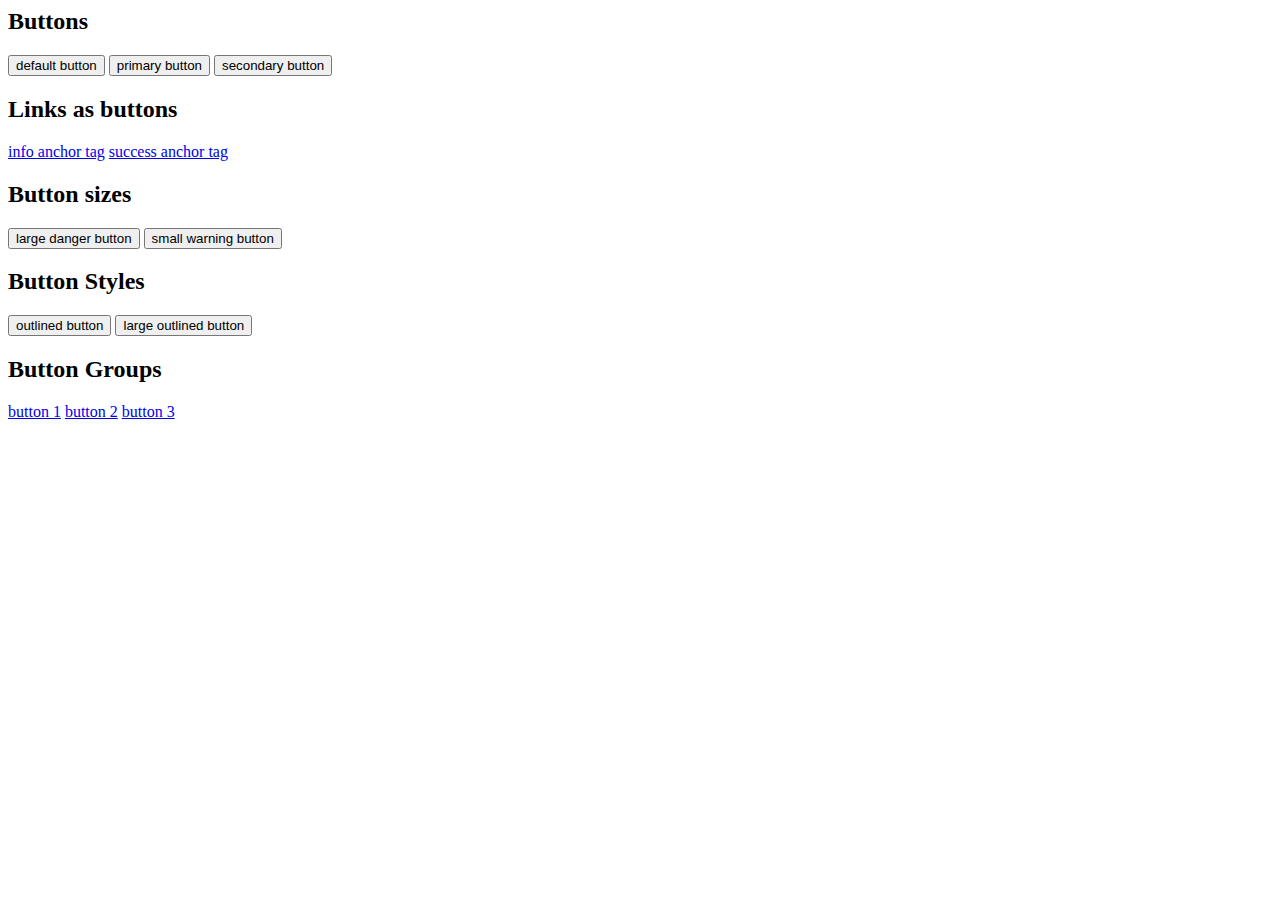
<file: buttons.html>
<html lang="en">
<head>
  <meta charset="UTF-8">
  <meta http-equiv="X-UA-Compatible" content="IE=edge">
  <meta name="viewport" content="width=device-width, initial-scale=1.0">
  <title>DevUp Bootstrap</title>
  <link href="https://cdn.jsdelivr.net/npm/bootstrap@5.0.1/dist/css/bootstrap.min.css" rel="stylesheet" integrity="sha384-+0n0xVW2eSR5OomGNYDnhzAbDsOXxcvSN1TPprVMTNDbiYZCxYbOOl7+AMvyTG2x" crossorigin="anonymous">
</head>
<body>
  <!-- basic buttons -->
  <h2>Buttons</h2>

  <button>default button</button>
  <button class="btn btn-primary">primary button</button> <!-- auto lightens text -->
  <button class="btn btn-secondary">secondary button</button>

  <!-- anchor tags as buttons -->
  <h2>Links as buttons</h2>

  <a href="#" class="btn btn-info">info anchor tag</a>
  <a href="#" class="btn btn-success">success anchor tag</a>

  <!-- button sizes -->
  <h2>Button sizes</h2>

  <button class="btn btn-lg btn-danger">large danger button</button>
  <button class="btn btn-sm btn-warning">small warning button</button>

  <!-- outlined styles -->
  <h2>Button Styles</h2>

  <button class="btn btn-outline-primary">outlined button</button>
  <button class="btn btn-outline-secondary btn-lg">large outlined button</button>

  <!-- button groups -->
  <h2>Button Groups</h2>

  <div class="btn-group">
    <a href="#" class="btn btn-primary">button 1</a>
    <a href="#" class="btn btn-warning">button 2</a>
    <a href="#" class="btn btn-success">button 3</a>
  </div>
  
  <script src="https://cdn.jsdelivr.net/npm/bootstrap@5.0.1/dist/js/bootstrap.bundle.min.js" integrity="sha384-gtEjrD/SeCtmISkJkNUaaKMoLD0//ElJ19smozuHV6z3Iehds+3Ulb9Bn9Plx0x4" crossorigin="anonymous"></script>
</body>
</html>
</file>
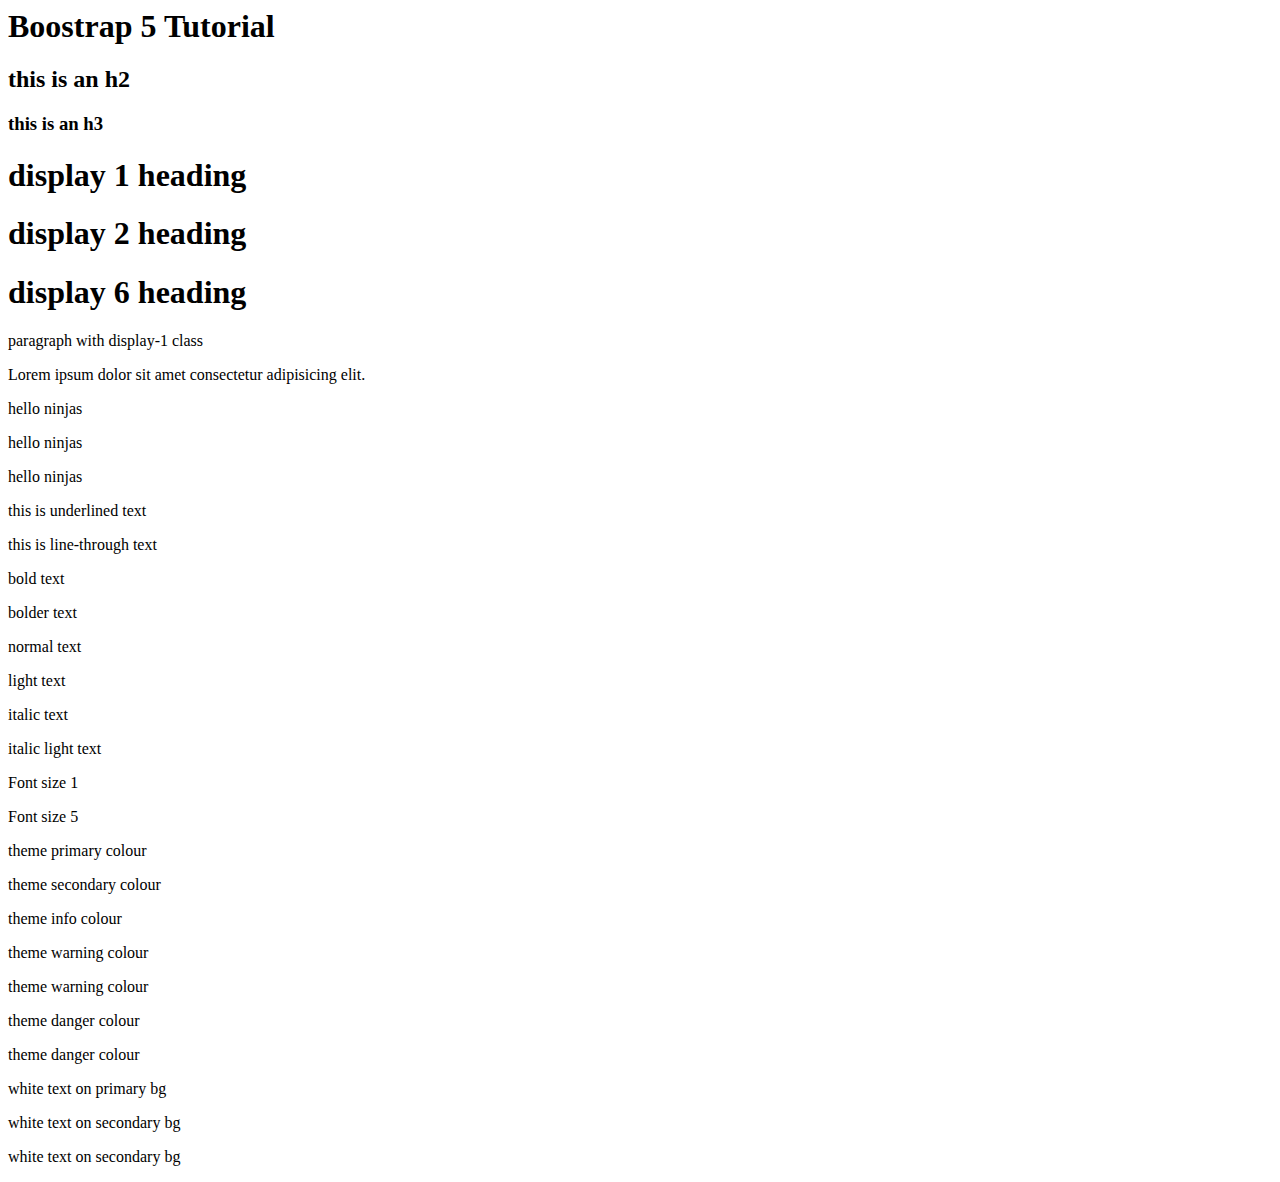
<file: colours-typography.html>
<html lang="en">
<head>
  <meta charset="UTF-8">
  <meta http-equiv="X-UA-Compatible" content="IE=edge">
  <meta name="viewport" content="width=device-width, initial-scale=1.0">
  <title>DevUp Bootstrap</title>
  <link href="https://cdn.jsdelivr.net/npm/bootstrap@5.0.1/dist/css/bootstrap.min.css" rel="stylesheet" integrity="sha384-+0n0xVW2eSR5OomGNYDnhzAbDsOXxcvSN1TPprVMTNDbiYZCxYbOOl7+AMvyTG2x" crossorigin="anonymous">
</head>
<body>
  <!--  heading tags -->
  <h1>Boostrap 5 Tutorial</h1>
  <h2>this is an h2</h2>
  <h3>this is an h3</h3>
  <h2 class="h3"></h2>

  <!-- display headings -->
  <h1 class="display-1">display 1 heading</h1>
  <h1 class="display-2">display 2 heading</h1>
  <h1 class="display-6">display 6 heading</h1>
  <p class="display-1">paragraph with display-1 class</p>

  <!-- lead text & alignment -->
  <p class="lead">Lorem ipsum dolor sit amet consectetur adipisicing elit.</p>
  <p class="lead text-center">hello ninjas</p>
  <p class="lead text-end">hello ninjas</p>
  <p class="lead text-start">hello ninjas</p>

  <!-- text decoration & font weight -->
  <p class="text-decoration-underline">this is underlined text</p>
  <p class="text-decoration-line-through">this is line-through text</p>
  
  <!-- font weight font size-->
  <p class="fw-bold">bold text</p>
  <p class="fw-bolder">bolder text</p>
  <p>normal text</p>
  <p class="fw-light">light text</p>
  <p class="fst-italic">italic text</p>
  <p class="fst-italic fw-light">italic light text</p>
  <p class="fs-1">Font size 1</p>
  <p class="fs-5">Font size 5</p>


  <!-- text colours -->
  <p class="text-primary">theme primary colour</p>
  <p class="text-secondary">theme secondary colour</p>
  <p class="text-info">theme info colour</p>
  <p class="text-warning">theme warning colour</p>
  <p class="text-success">theme warning colour</p>
  <p class="text-danger">theme danger colour</p>
  <p class="text-muted">theme danger colour</p>

  <!-- bg colors -->
  <p class="text-white bg-primary">white text on primary bg</p>
  <p class="text-white bg-secondary">white text on secondary bg</p>
  <p class="text-light bg-danger">white text on secondary bg</p>
  
  <script src="https://cdn.jsdelivr.net/npm/bootstrap@5.0.1/dist/js/bootstrap.bundle.min.js" integrity="sha384-gtEjrD/SeCtmISkJkNUaaKMoLD0//ElJ19smozuHV6z3Iehds+3Ulb9Bn9Plx0x4" crossorigin="anonymous"></script>
</body>
</html>
</file>
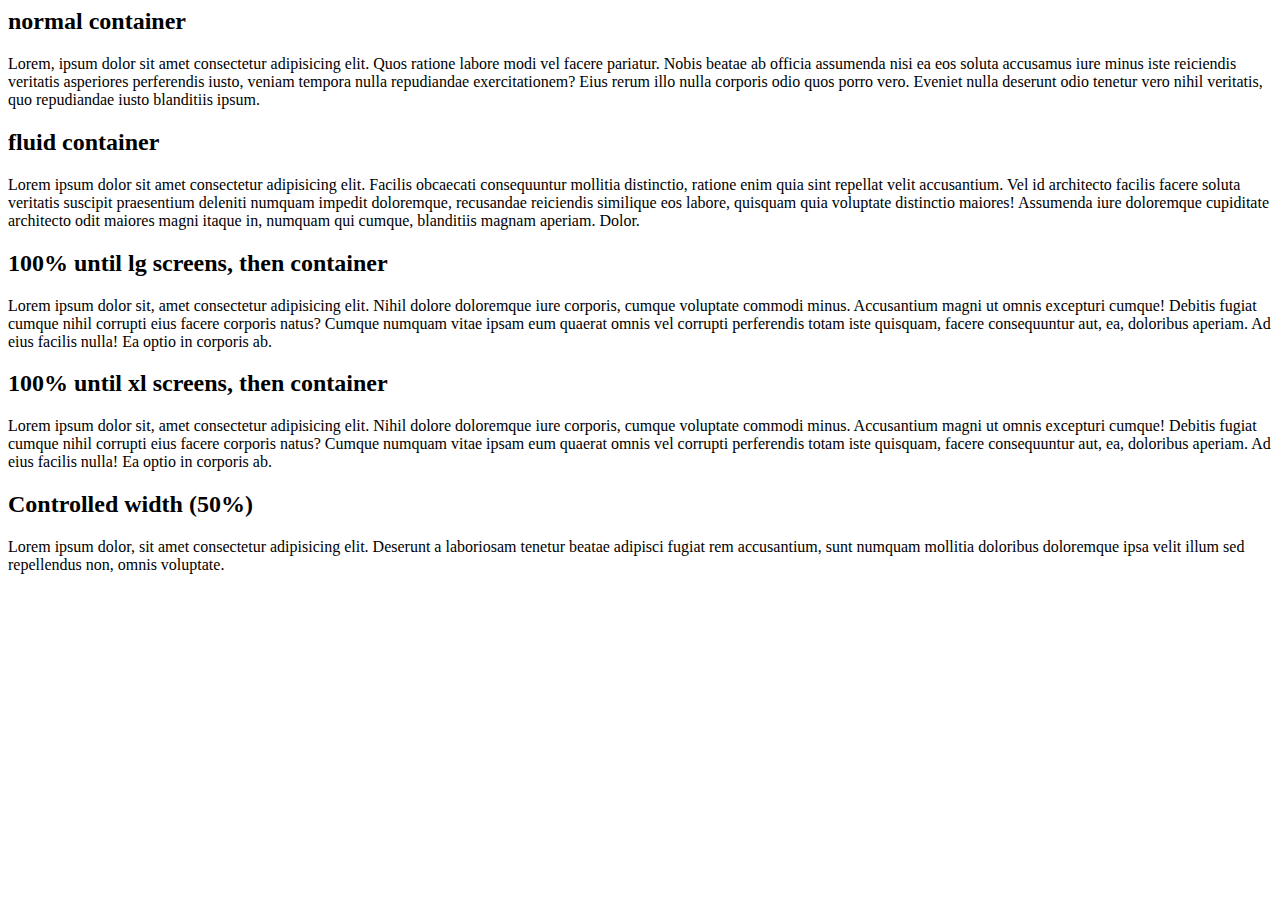
<file: containers.html>
<html lang="en">
<head>
  <meta charset="UTF-8">
  <meta http-equiv="X-UA-Compatible" content="IE=edge">
  <meta name="viewport" content="width=device-width, initial-scale=1.0">
  <title>DevUp Bootstrap</title>
  <link href="https://cdn.jsdelivr.net/npm/bootstrap@5.0.1/dist/css/bootstrap.min.css" rel="stylesheet" integrity="sha384-+0n0xVW2eSR5OomGNYDnhzAbDsOXxcvSN1TPprVMTNDbiYZCxYbOOl7+AMvyTG2x" crossorigin="anonymous">
</head>
<body>

  <div class="container border my-5 ">
    <h2>normal container</h2>
    <p>Lorem, ipsum dolor sit amet consectetur adipisicing elit. Quos ratione labore modi vel facere pariatur. Nobis beatae ab officia assumenda nisi ea eos soluta accusamus iure minus iste reiciendis veritatis asperiores perferendis iusto, veniam tempora nulla repudiandae exercitationem? Eius rerum illo nulla corporis odio quos porro vero. Eveniet nulla deserunt odio tenetur vero nihil veritatis, quo repudiandae iusto blanditiis ipsum.</p>
  </div>

  <div class="container-fluid my-5">
    <h2>fluid container</h2>
    <p>Lorem ipsum dolor sit amet consectetur adipisicing elit. Facilis obcaecati consequuntur mollitia distinctio, ratione enim quia sint repellat velit accusantium. Vel id architecto facilis facere soluta veritatis suscipit praesentium deleniti numquam impedit doloremque, recusandae reiciendis similique eos labore, quisquam quia voluptate distinctio maiores! Assumenda iure doloremque cupiditate architecto odit maiores magni itaque in, numquam qui cumque, blanditiis magnam aperiam. Dolor.</p>
  </div>

  <div class="container-lg my-5">
    <h2>100% until lg screens, then container</h2>
    <p>Lorem ipsum dolor sit, amet consectetur adipisicing elit. Nihil dolore doloremque iure corporis, cumque voluptate commodi minus. Accusantium magni ut omnis excepturi cumque! Debitis fugiat cumque nihil corrupti eius facere corporis natus? Cumque numquam vitae ipsam eum quaerat omnis vel corrupti perferendis totam iste quisquam, facere consequuntur aut, ea, doloribus aperiam. Ad eius facilis nulla! Ea optio in corporis ab.</p>
  </div>

  <div class="container-xl my-5">
    <h2>100% until xl screens, then container</h2>
    <p>Lorem ipsum dolor sit, amet consectetur adipisicing elit. Nihil dolore doloremque iure corporis, cumque voluptate commodi minus. Accusantium magni ut omnis excepturi cumque! Debitis fugiat cumque nihil corrupti eius facere corporis natus? Cumque numquam vitae ipsam eum quaerat omnis vel corrupti perferendis totam iste quisquam, facere consequuntur aut, ea, doloribus aperiam. Ad eius facilis nulla! Ea optio in corporis ab.</p>
  </div>

  <div class="container w-50">
    <h2>Controlled width (50%)</h2>
    <p>Lorem ipsum dolor, sit amet consectetur adipisicing elit. Deserunt a laboriosam tenetur beatae adipisci fugiat rem accusantium, sunt numquam mollitia doloribus doloremque ipsa velit illum sed repellendus non, omnis voluptate.</p>
  </div>
  
  <script src="https://cdn.jsdelivr.net/npm/bootstrap@5.0.1/dist/js/bootstrap.bundle.min.js" integrity="sha384-gtEjrD/SeCtmISkJkNUaaKMoLD0//ElJ19smozuHV6z3Iehds+3Ulb9Bn9Plx0x4" crossorigin="anonymous"></script>
</body>
</html>
</file>
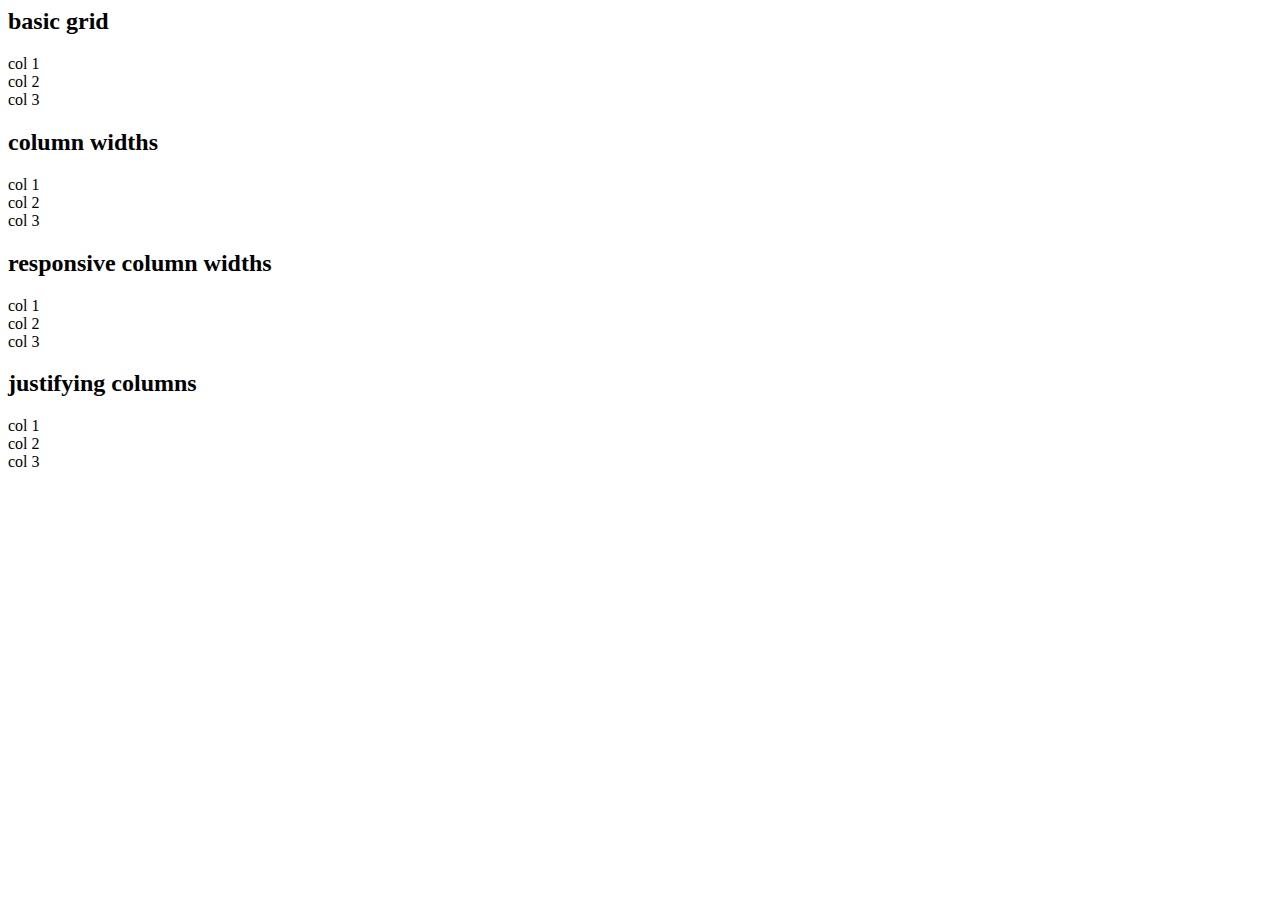
<file: grid.html>
<html lang="en">

<head>
  <meta charset="UTF-8">
  <meta http-equiv="X-UA-Compatible" content="IE=edge">
  <meta name="viewport" content="width=device-width, initial-scale=1.0">
  <title>DevUp Bootstrap</title>
  <link href="https://cdn.jsdelivr.net/npm/bootstrap@5.0.1/dist/css/bootstrap.min.css" rel="stylesheet"
    integrity="sha384-+0n0xVW2eSR5OomGNYDnhzAbDsOXxcvSN1TPprVMTNDbiYZCxYbOOl7+AMvyTG2x" crossorigin="anonymous">
</head>

<body>

  <div class="container-lg my-5">
    <h2>basic grid</h2>
    <div class="row">
      <div class="col">
        <div class="p-5 bg-primary text-light">col 1</div>
      </div>
      <div class="col">
        <div class="p-5 bg-primary text-light">col 2</div>
      </div>
      <div class="col">
        <div class="p-5 bg-primary text-light">col 3</div>
      </div>
    </div>
  </div>

  <div class="container-lg my-5">
    <h2>column widths</h2>
    <div class="row">
      <div class="col-6">
        <div class="p-5 bg-primary text-light">col 1</div>
      </div>
      <div class="col-3">
        <div class="p-5 bg-primary text-light">col 2</div>
      </div>
      <div class="col-3">
        <div class="p-5 bg-primary text-light">col 3</div>
      </div>
    </div>
  </div>

  <div class="container-lg my-5">
    <h2>responsive column widths</h2>
    <div class="row gy-3">
      <!-- manually change gutter using g{d}-{n} -->
      <div class="col-sm-4 col-lg-6">
        <div class="p-5 bg-primary text-light">col 1</div>
      </div>
      <div class="col-sm-4 col-lg-3">
        <div class="p-5 bg-primary text-light">col 2</div>
      </div>
      <div class="col-sm-4 col-lg-3">
        <div class="p-5 bg-primary text-light">col 3</div>
      </div>
    </div>
  </div>

  <div class="container-lg my-5">
    <h2>justifying columns</h2>
    <div class="row justify-content-center g-3">
      <!-- j-c-end, j-c-start, j-c-between, j-c-around -->
      <div class="col-md-3">
        <div class="p-5 bg-primary text-light">col 1</div>
      </div>
      <div class="col-md-3">
        <div class="p-5 bg-primary text-light">col 2</div>
      </div>
      <div class="col-md-3">
        <div class="p-5 bg-primary text-light">col 3</div>
      </div>
    </div>
  </div>

  <script src="https://cdn.jsdelivr.net/npm/bootstrap@5.0.1/dist/js/bootstrap.bundle.min.js"
    integrity="sha384-gtEjrD/SeCtmISkJkNUaaKMoLD0//ElJ19smozuHV6z3Iehds+3Ulb9Bn9Plx0x4"
    crossorigin="anonymous"></script>
</body>

</html>
</file>
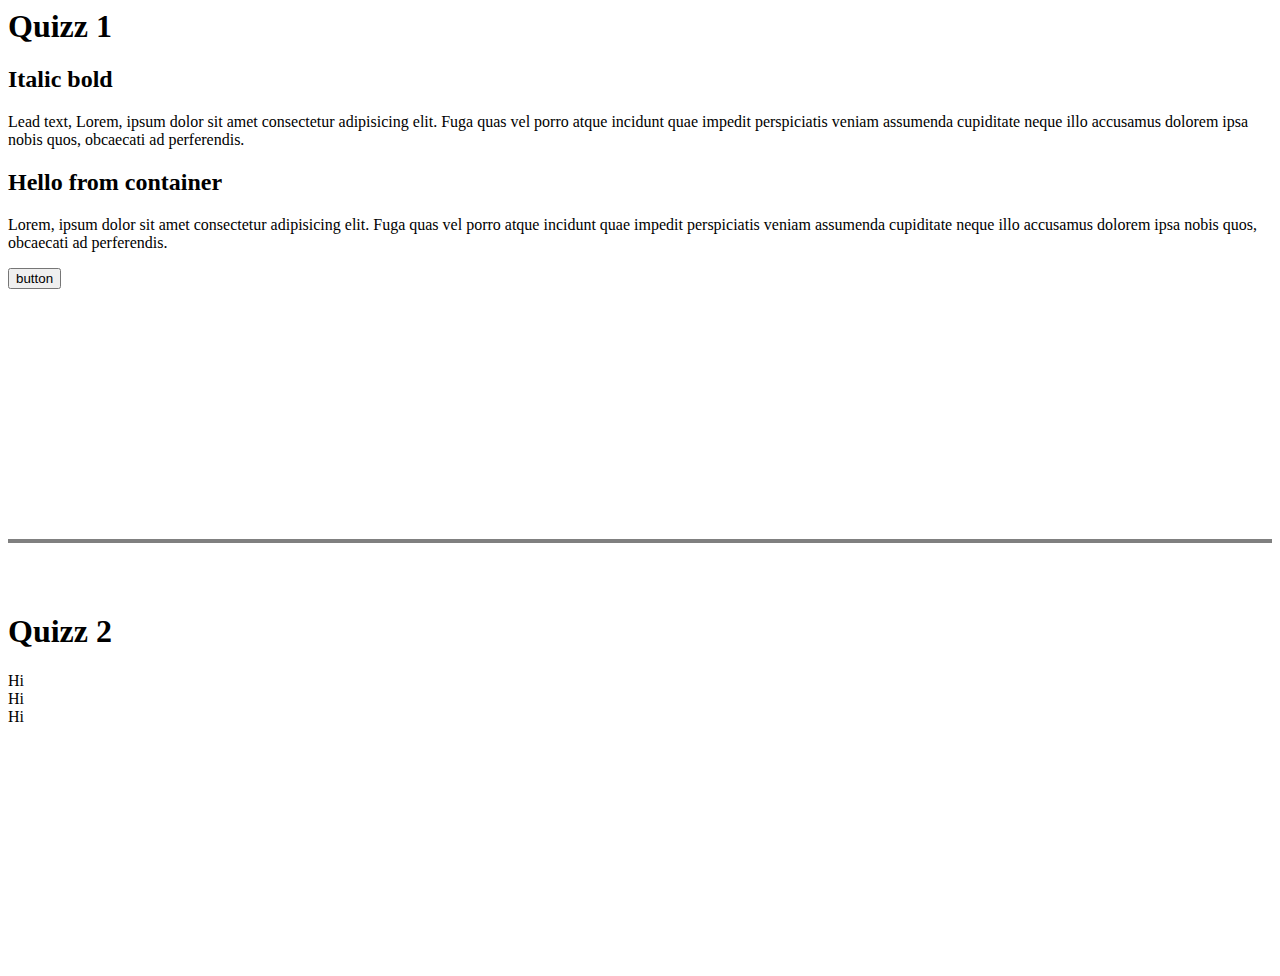
<file: quizzes/quizzes.html>
<html lang="en">

<head>
  <meta charset="UTF-8">
  <meta http-equiv="X-UA-Compatible" content="IE=edge">
  <title>DevUp Bootstrap</title>
  <link href="https://cdn.jsdelivr.net/npm/bootstrap@5.0.1/dist/css/bootstrap.min.css" rel="stylesheet"
    integrity="sha384-+0n0xVW2eSR5OomGNYDnhzAbDsOXxcvSN1TPprVMTNDbiYZCxYbOOl7+AMvyTG2x" crossorigin="anonymous">
  <link rel="stylesheet" href="styles.css">
</head>

<body>
  <section>
    <h1 class="text-center text-decoration-underline">Quizz 1</h1>
    <div class="container border-start border-danger border-4 mt-5">
      <h2 class="fw-bold fst-italic">Italic bold</h2>
      <p class="lead">Lead text, Lorem, ipsum dolor sit amet consectetur adipisicing elit. Fuga quas vel porro atque
        incidunt quae impedit perspiciatis veniam assumenda cupiditate neque illo accusamus dolorem ipsa nobis quos,
        obcaecati ad perferendis.</p>
    </div>
    <div class="container border rounded-pill border-danger border-2 text-center shadow p-3 mt-5">
      <h2 class="text-primary">Hello from container</h2>
      <p>Lorem, ipsum dolor sit amet consectetur adipisicing elit. Fuga quas vel porro atque incidunt quae impedit
        perspiciatis veniam assumenda cupiditate neque illo accusamus dolorem ipsa nobis quos, obcaecati ad perferendis.
      </p>
      <button class="btn btn-primary text-uppercase">button</button>
    </div>
  </section>
  <hr>

  <section>
    <h1 class="text-center text-decoration-underline">Quizz 2</h1>
    <div class="container mt-5">
      <div class="row g-4 justify-content-end">
        <div class="col-sm-3 col-md-4">
          <div class="p-5 bg-info text-center border border-danger">Hi</div>
        </div>
        <div class="col-sm-3 col-md-2">
          <div class="p-5 bg-info text-center border border-danger">Hi</div>
        </div>
        <div class="col-sm-3 col-md-2">
          <div class="p-5 bg-info text-center border border-danger">Hi</div>
        </div>
      </div>
    </div>
  </section>


  <script src="https://cdn.jsdelivr.net/npm/bootstrap@5.0.1/dist/js/bootstrap.bundle.min.js"
    integrity="sha384-gtEjrD/SeCtmISkJkNUaaKMoLD0//ElJ19smozuHV6z3Iehds+3Ulb9Bn9Plx0x4"
    crossorigin="anonymous"></script>
</body>

</html>
</file>
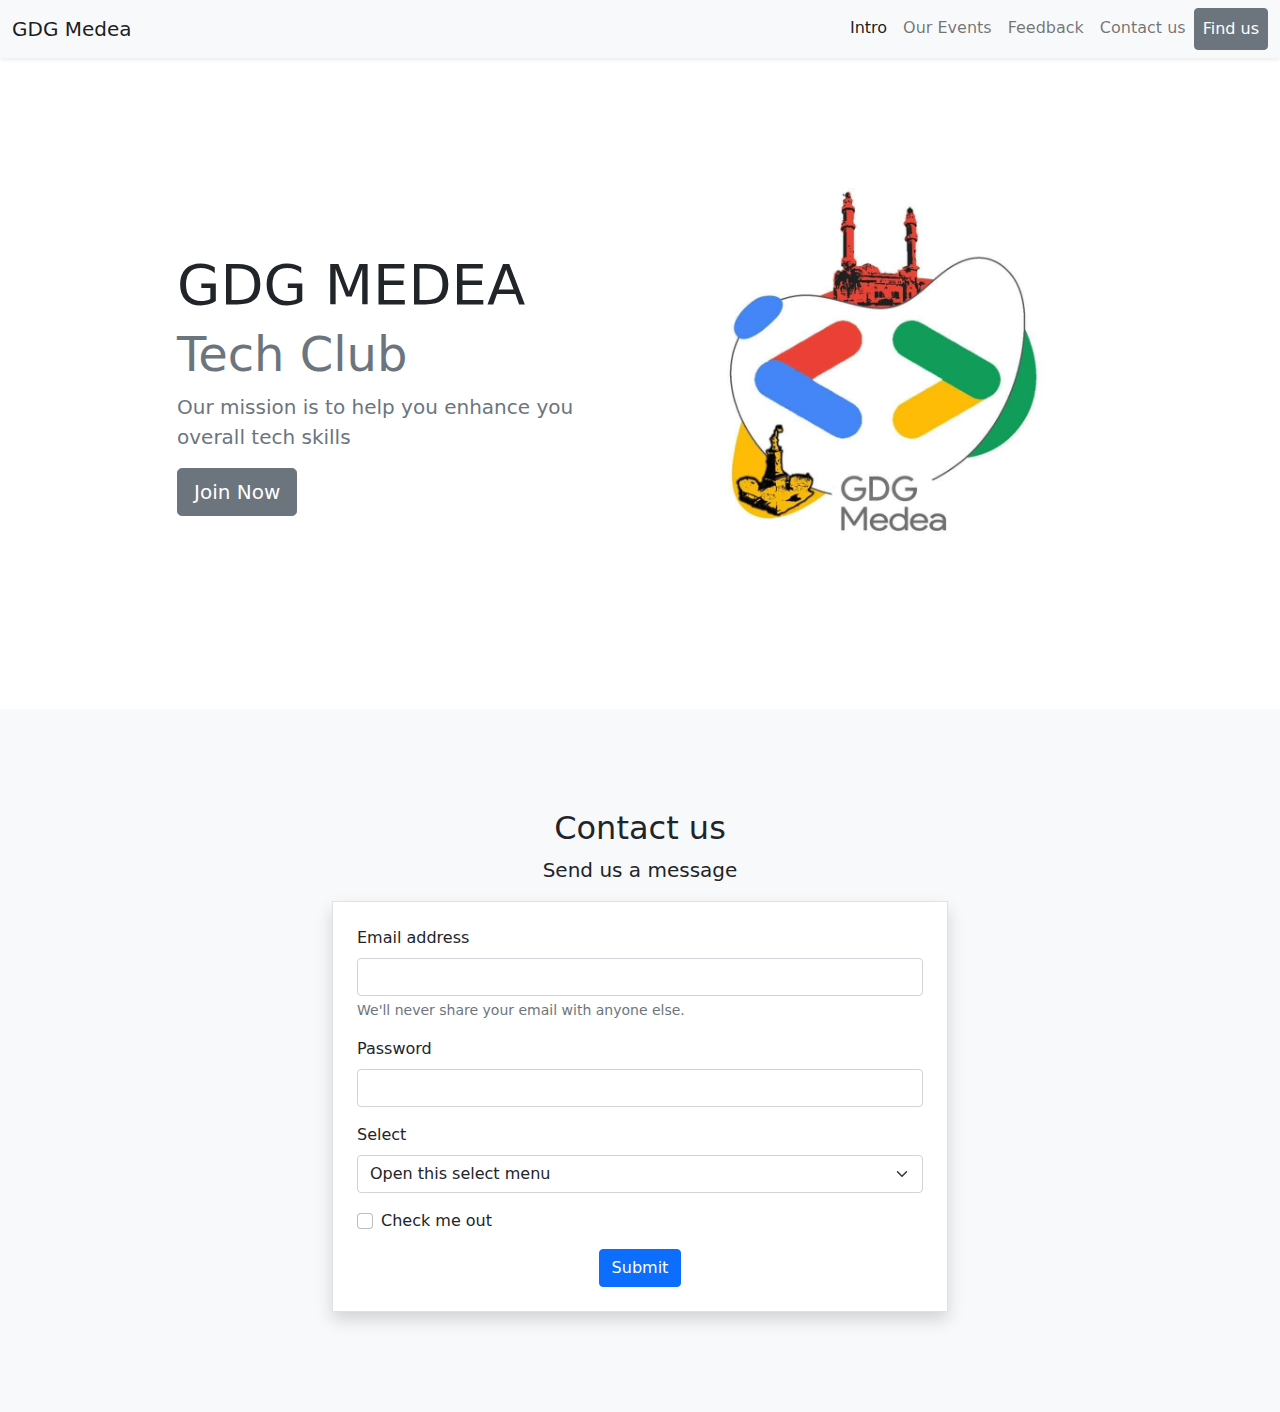
<file: website/learning.html>
<!DOCTYPE html>
<html lang="en">
<head>
    <meta charset="UTF-8">
    <meta http-equiv="X-UA-Compatible" content="IE=edge">
    <meta name="viewport" content="width=device-width, initial-scale=1.0">
    <link rel="stylesheet" href="../bootstrap_files/bootstrap.css">
    <link rel="stylesheet" href="styles.css">
    <title>DevUp Bootstrap</title>
</head>
<body>
    <nav class="navbar navbar-expand-lg navbar-light bg-light shadow-sm">
        <div class="container-fluid">
          <a class="navbar-brand" href="#">GDG Medea</a>
          <button class="navbar-toggler" type="button" data-bs-toggle="collapse" data-bs-target="#navbarNav" aria-controls="navbarNav" aria-expanded="false" aria-label="Toggle navigation">
            <span class="navbar-toggler-icon"></span>
          </button>
          <div class="collapse navbar-collapse justify-content-end" id="navbarNav">
            <ul class="navbar-nav">
              <li class="nav-item">
                <a class="nav-link active" aria-current="page" href="#">Intro</a>
              </li>
              <li class="nav-item">
                <a class="nav-link" href="#">Our Events</a>
              </li>
              <li class="nav-item">
                <a class="nav-link" href="#">Feedback</a>
              </li>
              <li class="nav-item">
                <a class="nav-link" href="#">Contact us</a>
              </li>
              <li class="nav-item d-none d-lg-inline">
                <a class="nav-link btn btn-secondary text-white" href="#findus">Find us</a>
            </li>
              <li class="nav-item d-inline d-lg-none">
                <a class="nav-link" href="#">Find us</a>
              </li>
            </ul>
          </div>
        </div>
      </nav>

      <section>
        <div class="container">
            <div class="row justify-content-center align-items-center">
                <div class="col-md-5">
                    <h1 class="display-4">GDG MEDEA</h1>
                    <h1 class="display-5 text-muted">Tech Club</h1>
                    <p class="lead text-muted">Our mission is to help you enhance you overall tech skills</p>
                    <button class="btn btn-secondary btn-lg">Join Now</button>
                </div>
                <div class="col-md-5">
                    <img class="img-fluid" src="./assets/gdg-medea.jpg" alt="">
                </div>
            </div>
        </div>
      </section>
      
      <section class="bg-light">
        <div class="container w-50">
            <h2 class="text-center">Contact us</h2>
            <p class="lead text-center">Send us a message</p>
            <form class="border p-4 bg-white shadow">
                <div class="mb-3">
                  <label for="exampleInputEmail1" class="form-label">Email address</label>
                  <input type="email" class="form-control" id="exampleInputEmail1" aria-describedby="emailHelp">
                  <div id="emailHelp" class="form-text">We'll never share your email with anyone else.</div>
                </div>
                <div class="mb-3">
                  <label for="exampleInputPassword1" class="form-label">Password</label>
                  <input type="password" class="form-control" id="exampleInputPassword1">
                </div>
                <div class="mb-3">
                    <label for="">Select</label>
                    <select class="form-select mt-2" aria-label="Default select example">
                        <option selected>Open this select menu</option>
                        <option value="1">One</option>
                        <option value="2">Two</option>
                        <option value="3">Three</option>
                      </select>
                </div>
                <div class="mb-3 form-check">
                  <input type="checkbox" class="form-check-input" id="exampleCheck1">
                  <label class="form-check-label" for="exampleCheck1">Check me out</label>
                </div>
                <div class="text-center">
                    <button type="submit" class="btn btn-primary">Submit</button>
                </div>
              </form>
        </div>
      </section>
    


    <script src="../bootstrap_files/bootstrap.js"></script>
</body>
</html>
</file>
<file: full_website/styles.css>
/* nav{
    box-shadow:0px 3px 5px #888888;
} */

.devfest {
    box-shadow: 0 0px 8px 3px rgb(117, 112, 168);
  }


.male-box{
    margin: 8px 0px;
    box-shadow:0px 0px 5px 2px #638ddb;
}
.female-box{
    margin: 8px 0px;
    box-shadow:0px 0px 5px 2px #e71589;
}
.male-font{
    color:#638ddb;
}
.female-font{
    color:#e71589;
}
.star{
    color: rgb(196, 196, 0);
}
</file>
<file: quizzes/styles.css>
section{
    margin-bottom:250px;
}
hr{
    border: 2px solid;
    margin-bottom: 70px;
}


/* #0d6efd */
</file>
<file: website/styles.css>
section{
    padding: 100px 0px;
}
</file>
